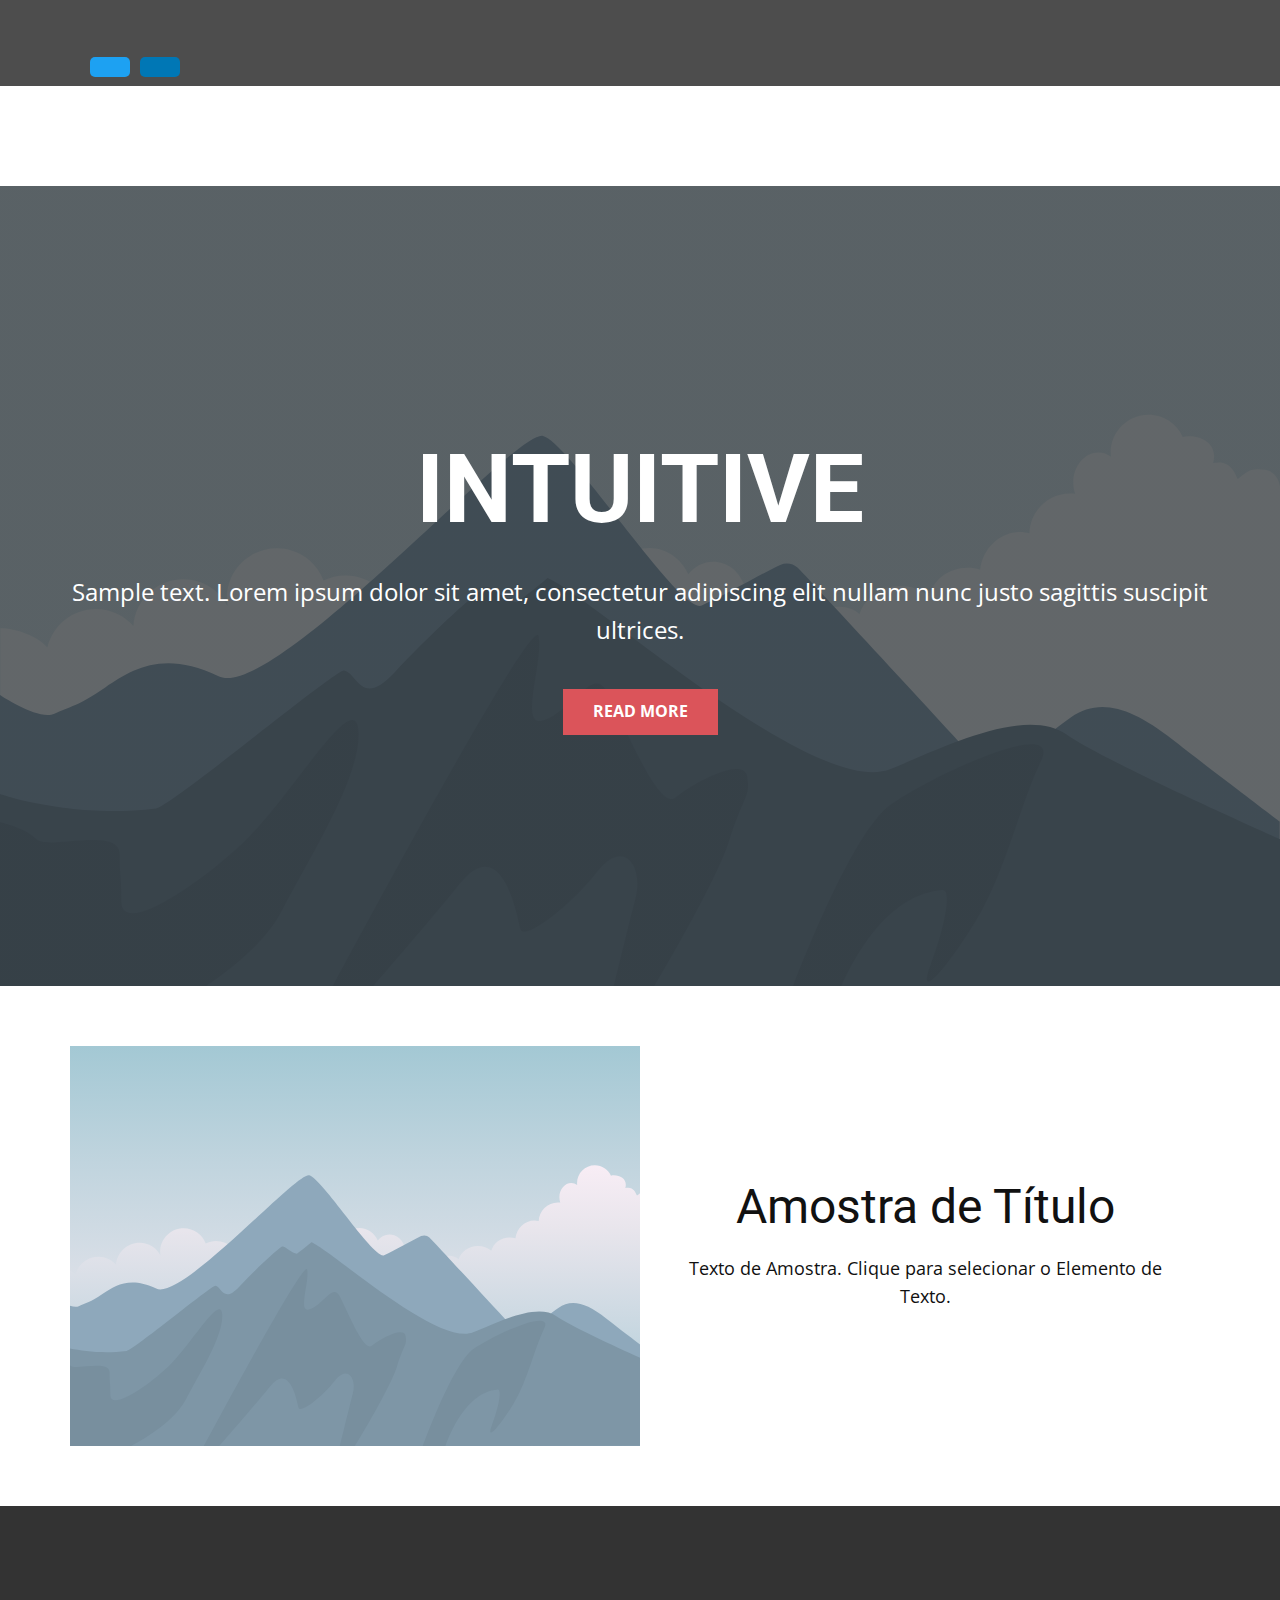
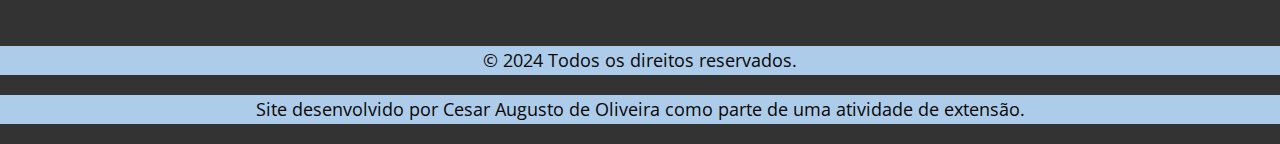
<file: Página-1.html>
<!DOCTYPE html>
<html style="font-size: 16px;" lang="pt"><head>
    <meta name="viewport" content="width=device-width, initial-scale=1.0">
    <meta charset="utf-8">
    <meta name="keywords" content="INTUITIVE">
    <meta name="description" content="">
    <title>Página 1</title>
    <link rel="stylesheet" href="nicepage.css" media="screen">
<link rel="stylesheet" href="Página-1.css" media="screen">
    <script class="u-script" type="text/javascript" src="jquery.js" defer=""></script>
    <script class="u-script" type="text/javascript" src="nicepage.js" defer=""></script>
    <meta name="generator" content="Nicepage 6.10.2, nicepage.com">
    <link id="u-theme-google-font" rel="stylesheet" href="https://fonts.googleapis.com/css?family=Roboto:100,100i,300,300i,400,400i,500,500i,700,700i,900,900i|Open+Sans:300,300i,400,400i,500,500i,600,600i,700,700i,800,800i">
    
    
    
    
    <script type="application/ld+json">{
		"@context": "http://schema.org",
		"@type": "Organization",
		"name": "",
		"sameAs": []
}</script>
    <meta name="theme-color" content="#478ac9">
    <meta property="og:title" content="Página 1">
    <meta property="og:type" content="website">
  <meta data-intl-tel-input-cdn-path="intlTelInput/"></head>
  <body data-path-to-root="./" data-include-products="false" class="u-body u-xl-mode" data-lang="pt"><header class="u-align-left u-clearfix u-header u-section-row-container" id="sec-87cf"><div class="u-section-rows">
        <div class="u-grey-70 u-section-row u-section-row-1" id="sec-46aa">
          <div class="u-clearfix u-sheet u-sheet-1">
            <div class="u-social-icons u-spacing-10 u-social-icons-1">
            </div><div class="social-share">
              <meta property="og:url"           content="c3s4raugust0.github.io/site1/" />
              <meta property="og:type"          content="website" />
              <meta property="og:title"         content="Como evitar golpes nas redes sociais" />
              <meta property="og:description"   content="Quais os principais golpes praticados nas redes sociais e como evitá-los" />
              <meta property="og:image"         content="https://netjacarei.com.br/blog/wp-content/uploads/2022/02/Os-golpes-mais-comuns-nas-redes-sociais.jpg" />
              <!-- Your share button code -->
              <div class="fb-share-button" 
              data-href="https://c3s4raugust0.github.io/site1/" 
              data-layout="button_count">
              </div>
              <div id="fb-root"></div>
              <script>(function(d, s, id) {
              var js, fjs = d.getElementsByTagName(s)[0];
              if (d.getElementById(id)) return;
              js = d.createElement(s); js.id = id;
             js.src = "https://connect.facebook.net/en_US/sdk.js#xfbml=1&version=v3.0";
             fjs.parentNode.insertBefore(js, fjs);
             }(document, 'script', 'facebook-jssdk'));</script>


              <a href="https://twitter.com/share?url=https://c3s4raugust0.github.io/site1/" target="_blank" class="twitter">
                <ion-icon name="logo-twitter"></ion-icon></a>
              <a href="https://www.linkedin.com/shareArticle?url=https://c3s4raugust0.github.io/site1/" target="_blank" class="linkedin">
                 <ion-icon name="logo-linkedin"></ion-icon>
              </a>
          </div>
          </div>
          
          
          
          
          
        </div>
        <div class="u-section-row" id="sec-37e8">
          <div class="u-clearfix u-sheet u-sheet-2"></div>
          
          
          
          
          
        </div>
      </div></header>
    <section class="u-align-center u-clearfix u-container-align-center u-image u-shading u-section-1" id="sec-518c">
      <div class="u-clearfix u-sheet u-valign-middle u-sheet-1">
        <h1 class="u-align-center u-text u-text-default u-title u-text-1">INTUITIVE</h1>
        <p class="u-align-center u-large-text u-text u-text-default u-text-variant u-text-2">Sample text. Lorem ipsum dolor sit amet, consectetur adipiscing elit nullam nunc justo sagittis suscipit ultrices.</p>
        <a href="#" class="u-align-center u-btn u-button-style u-palette-2-base u-btn-1">Read More</a>
      </div>
    </section>
    <section class="u-clearfix u-section-2" id="sec-06ca">
      <div class="u-clearfix u-sheet u-sheet-1">
        <div class="data-layout-selected u-clearfix u-expanded-width u-layout-wrap u-layout-wrap-1">
          <div class="u-layout">
            <div class="u-layout-row">
              <div class="u-container-style u-image u-layout-cell u-size-30 u-image-1" data-image-width="400" data-image-height="265">
                <div class="u-container-layout u-container-layout-1"></div>
              </div>
              <div class="u-container-align-center u-container-style u-layout-cell u-size-30 u-layout-cell-2">
                <div class="u-container-layout u-valign-middle u-container-layout-2">
                  <h2 class="u-align-center u-text u-text-default u-text-1">Amostra de Título</h2>
                  <p class="u-align-center u-text u-text-default u-text-2">Texto de Amostra. Clique para selecionar o Elemento de Texto.</p>
                </div>
              </div>
            </div>
          </div>
        </div>
      </div>
    </section>
    
    
    
    <footer class="u-align-center u-clearfix u-footer u-grey-80 u-footer" id="sec-5ff5">
      <div class="u-clearfix u-sheet u-sheet-1"></div>
      <p>© 2024 Todos os direitos reservados.</p>
      <p>Site desenvolvido por Cesar Augusto de Oliveira como parte de uma atividade de extensão.</p>
    </footer>

 
</body>
</html>
</file>
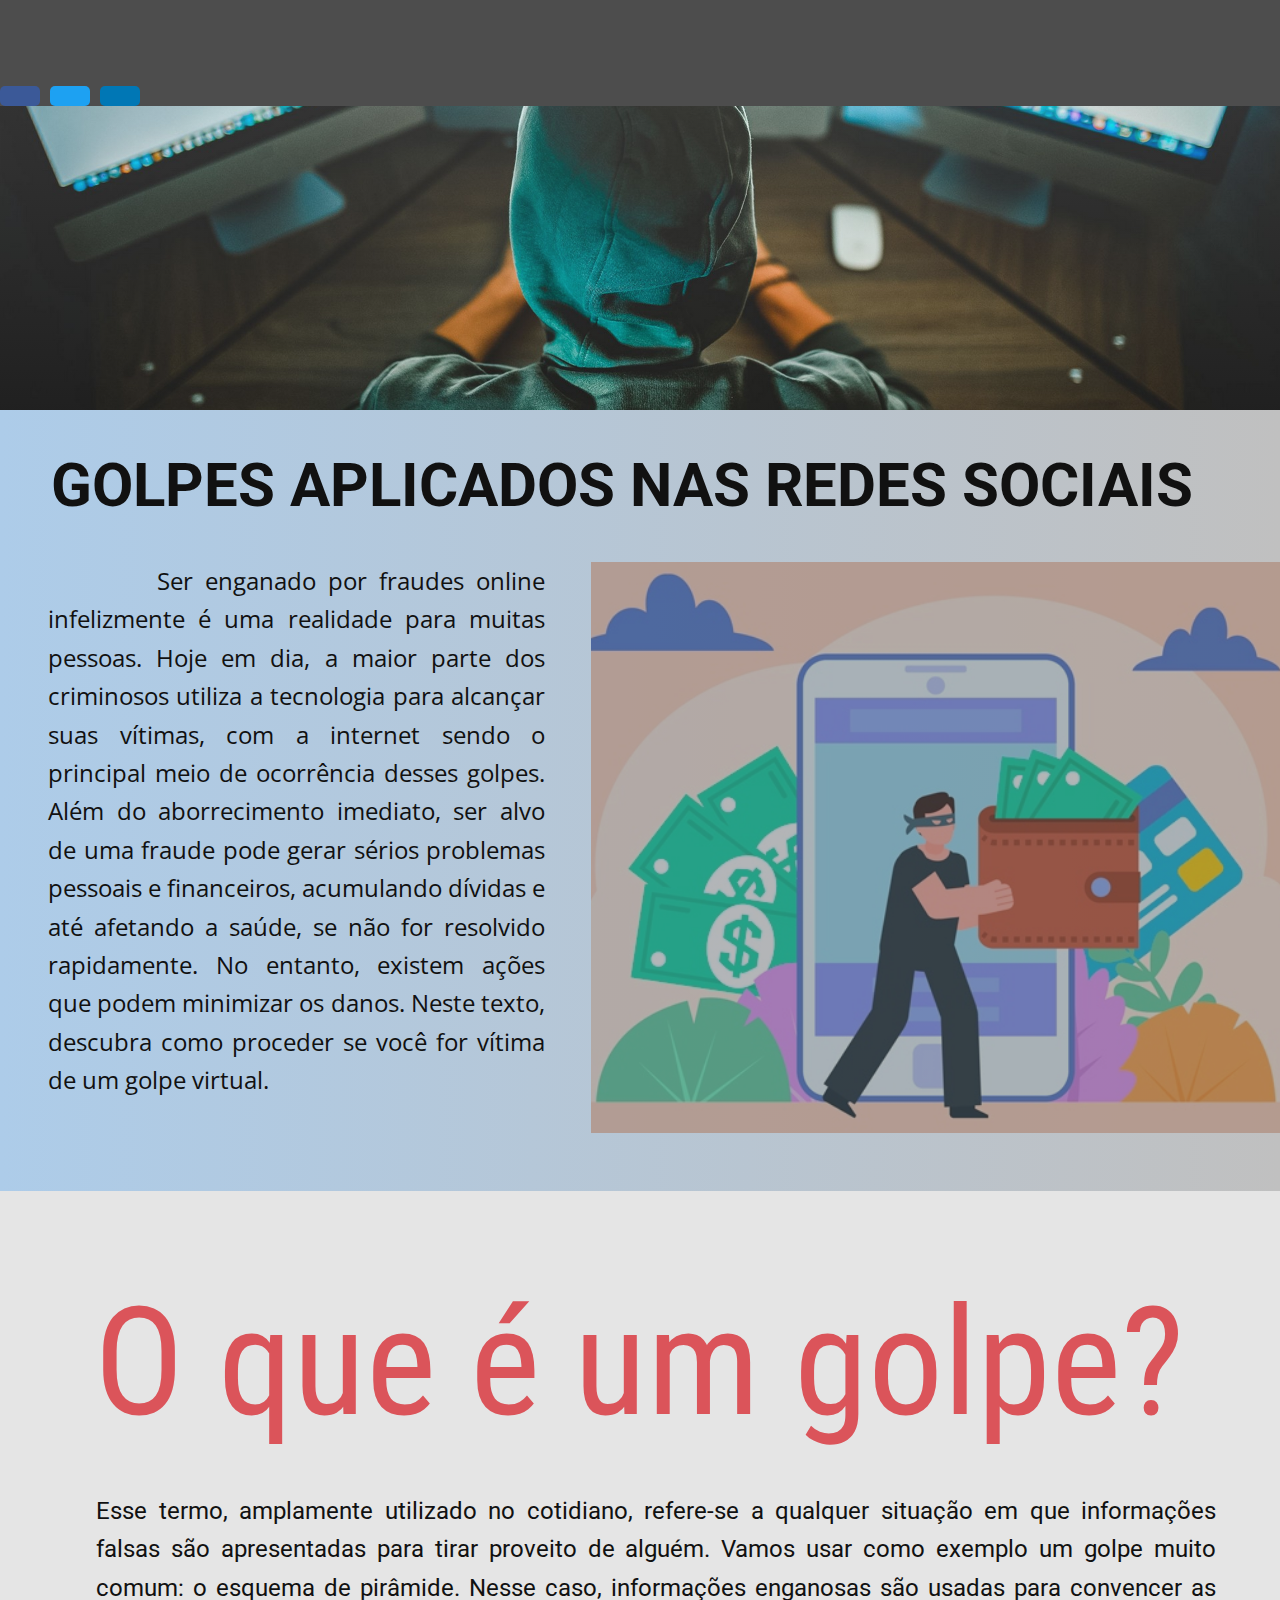
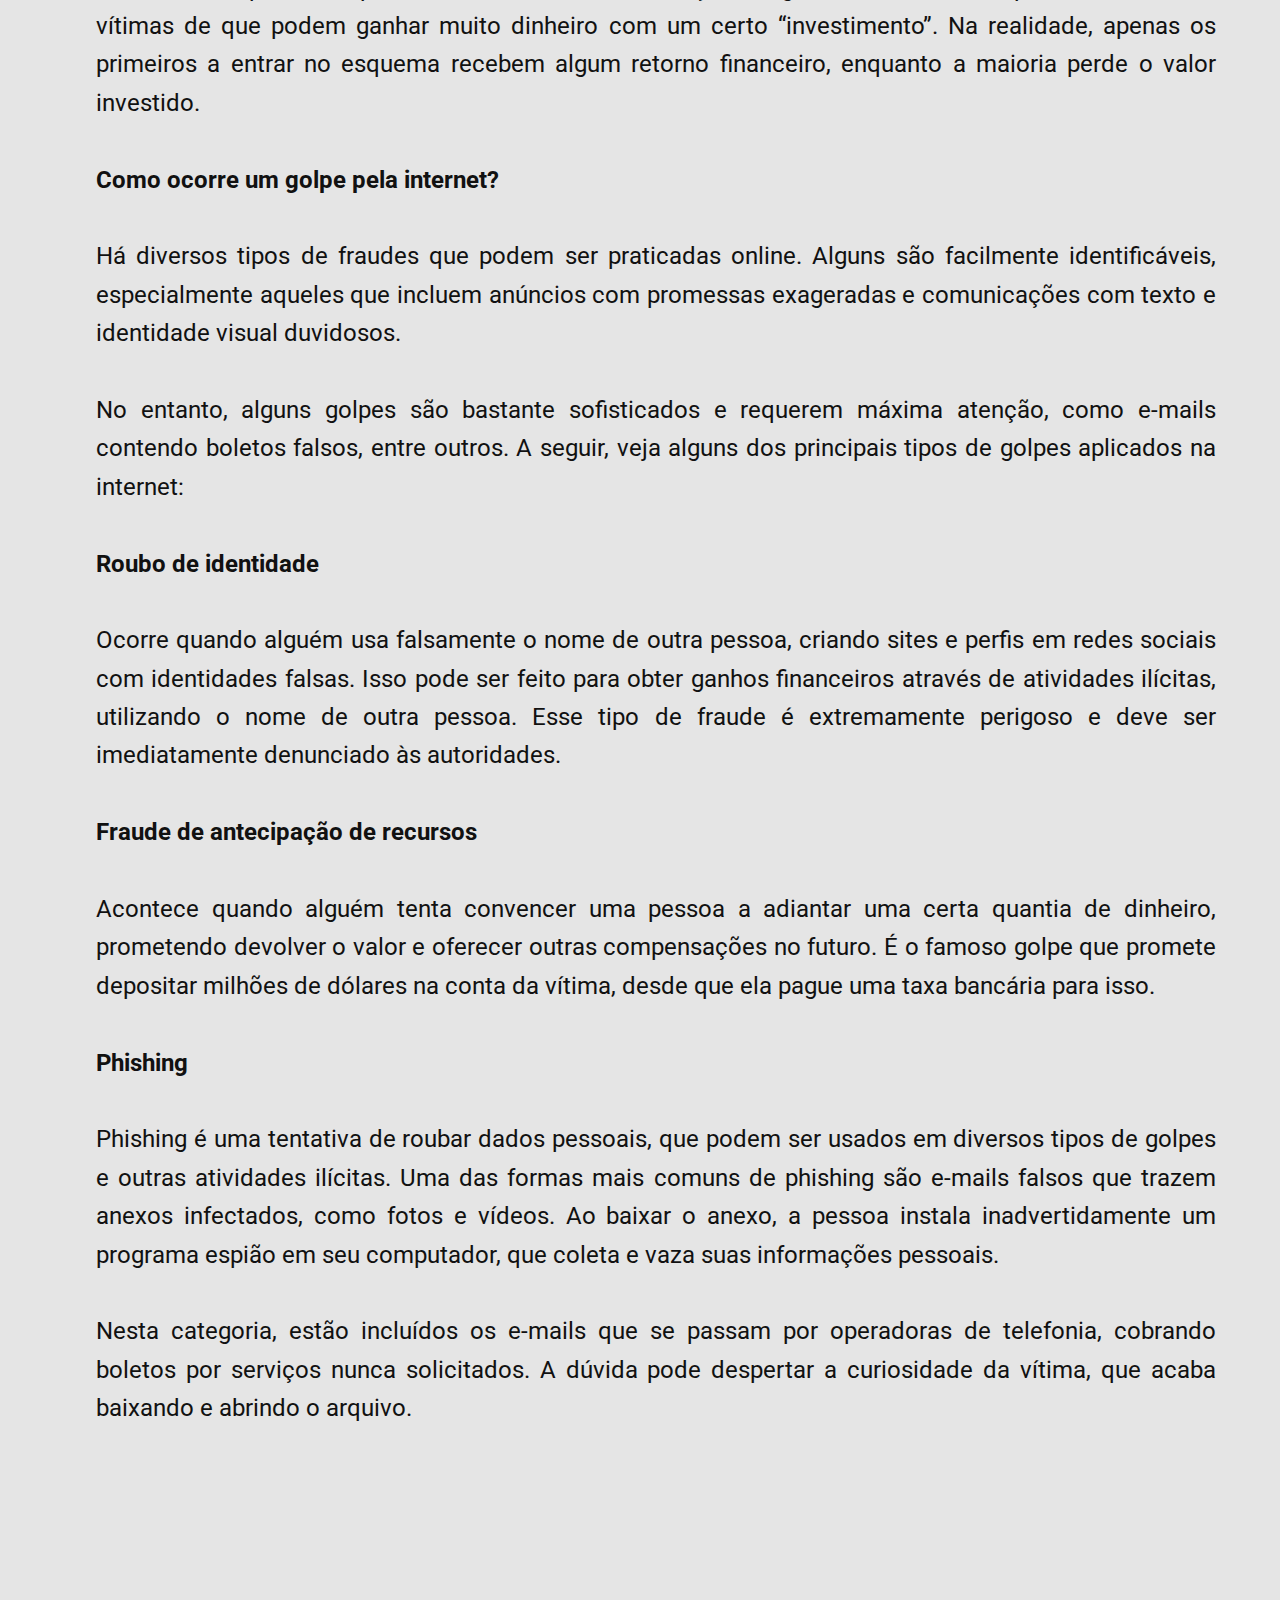
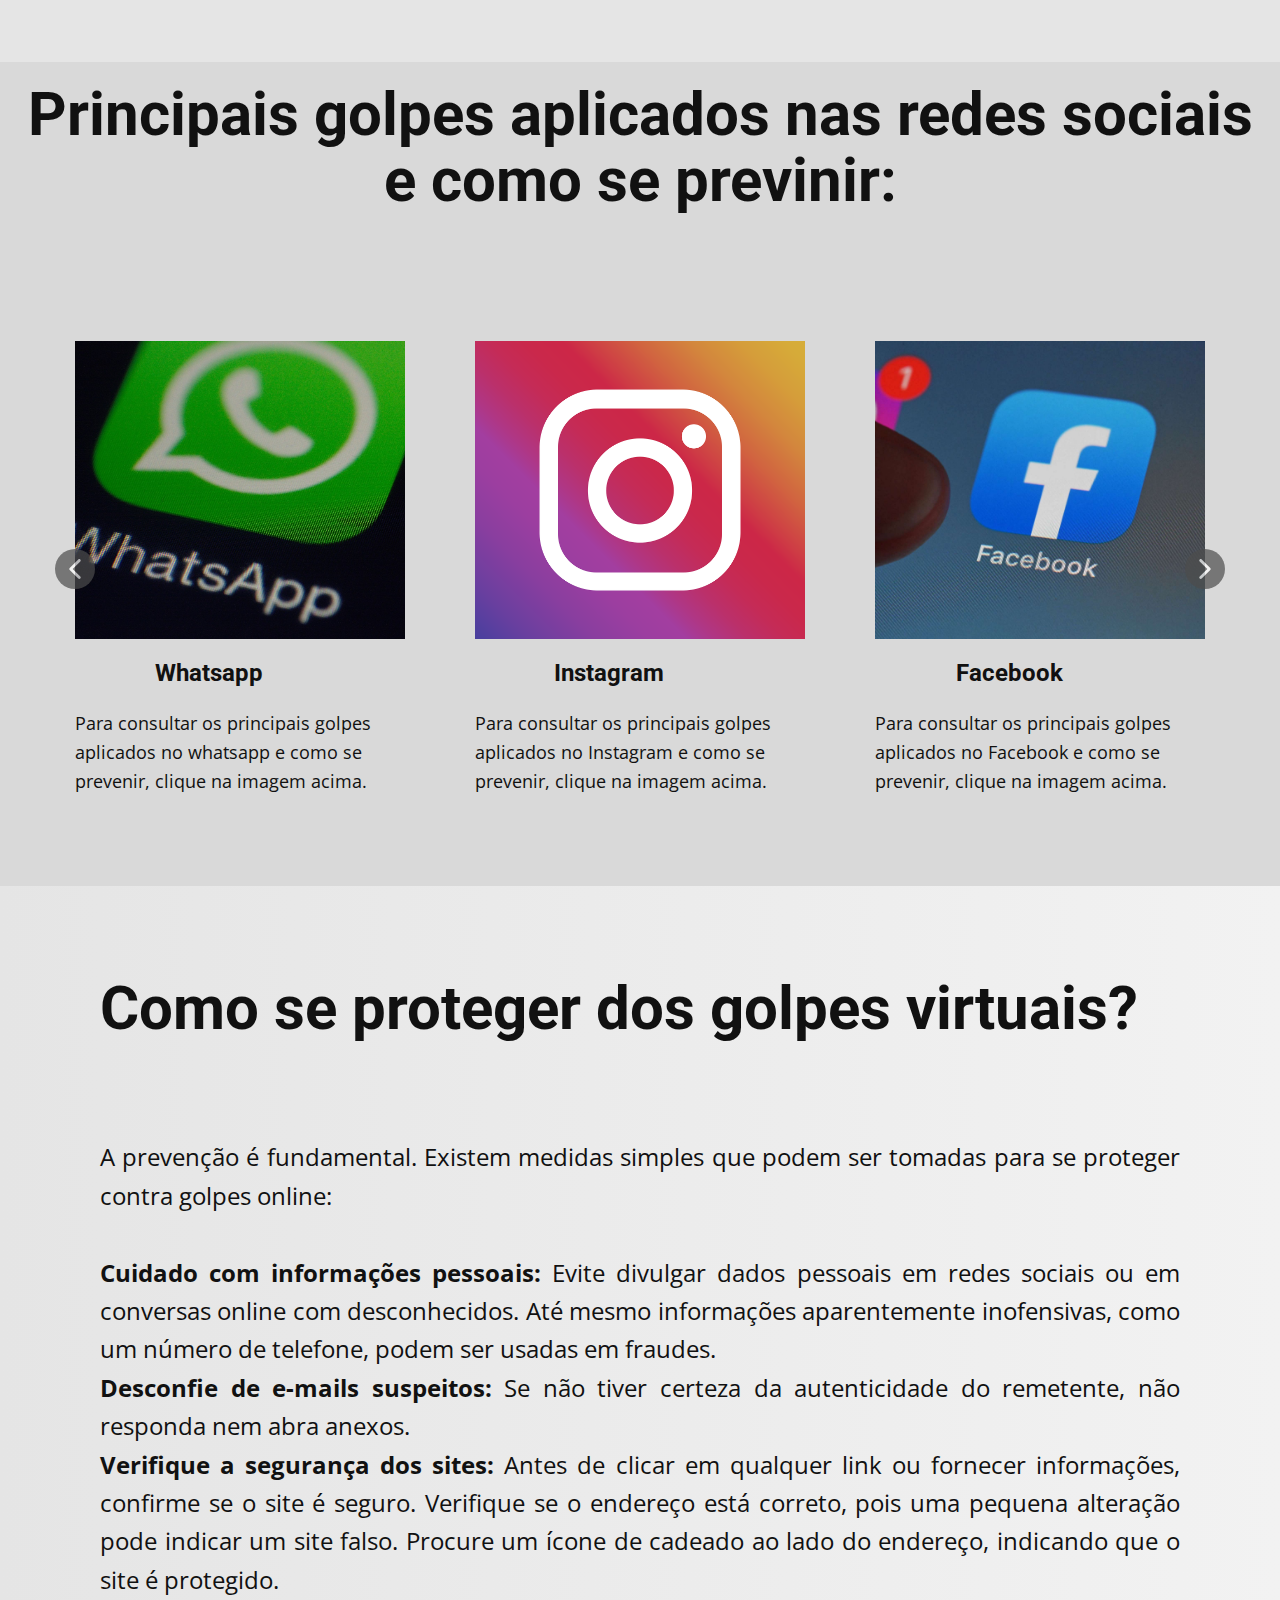
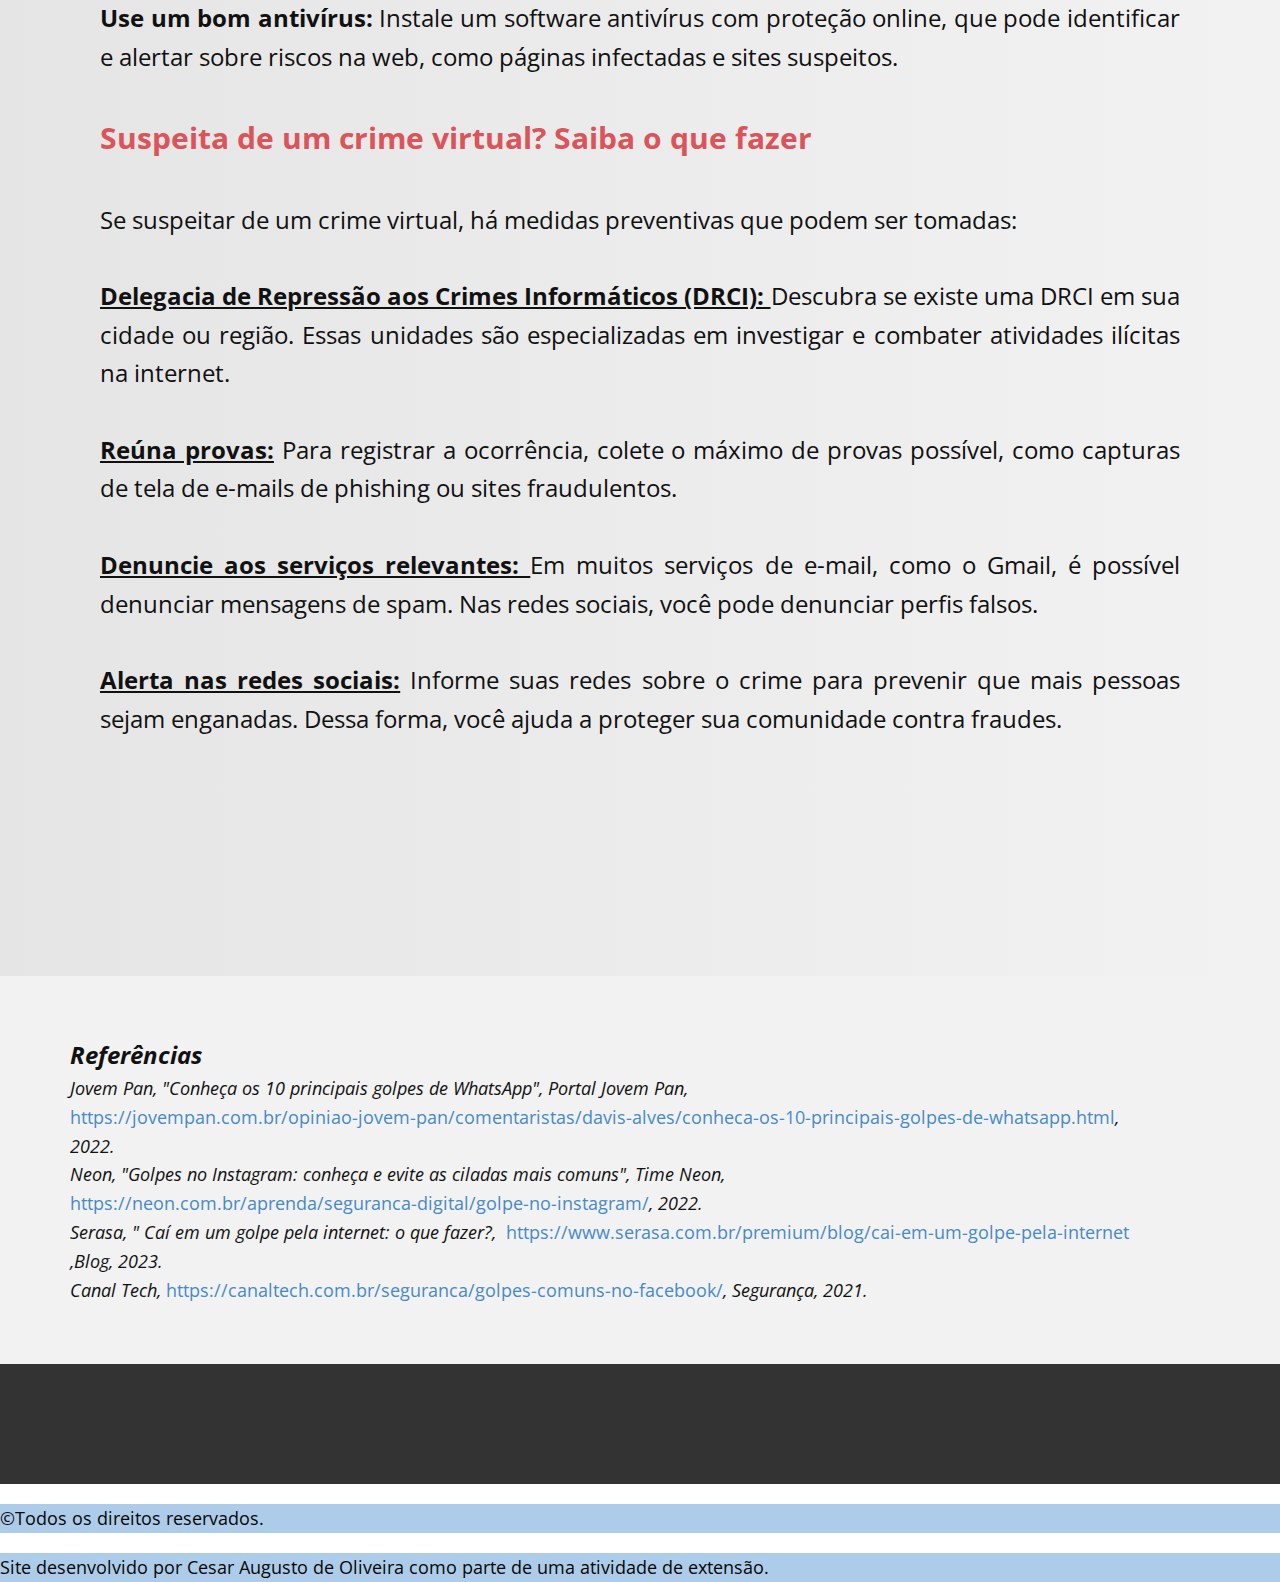
<file: Página-Inicial.html>
<!DOCTYPE html>
<html style="font-size: 16px;" lang="pt"><head>
    <meta name="viewport" content="width=device-width, initial-scale=1.0">
    <meta charset="utf-8">
    <meta name="keywords" content="GOLPES APLICADOS NAS REDES SOCIAIS, ​​O que é um golpe?, Principais golpes aplicados nas redes sociais e como se previnir:, ​​Como se proteger dos golpes virtuais?">
    <meta name="description" content="">
    <title>Página Inicial</title>
    <link rel="stylesheet" href="nicepage.css" media="screen">
<link rel="stylesheet" href="Página-Inicial.css" media="screen">
    <script class="u-script" type="text/javascript" src="jquery.js" defer=""></script>
    <script class="u-script" type="text/javascript" src="nicepage.js" defer=""></script>
    <meta name="generator" content="Nicepage 6.10.2, nicepage.com">
    <link id="u-theme-google-font" rel="stylesheet" href="https://fonts.googleapis.com/css?family=Roboto:100,100i,300,300i,400,400i,500,500i,700,700i,900,900i|Open+Sans:300,300i,400,400i,500,500i,600,600i,700,700i,800,800i">
    <link id="u-page-google-font" rel="stylesheet" href="https://fonts.googleapis.com/css?family=Roboto+Condensed:100,100i,200,200i,300,300i,400,400i,500,500i,600,600i,700,700i,800,800i,900,900i">
    
    
    
    
    
    
    
    
    <script type="application/ld+json">{
		"@context": "http://schema.org",
		"@type": "Organization",
		"name": "",
		"sameAs": []
}</script>
    <meta name="theme-color" content="#478ac9">
    <meta property="og:title" content="Página Inicial">
    <meta property="og:type" content="website">
  <meta data-intl-tel-input-cdn-path="intlTelInput/"></head>
  <body data-path-to-root="./" data-include-products="false" class="u-body u-overlap u-overlap-contrast u-xl-mode" data-lang="pt"><header class="u-align-left u-clearfix u-header u-section-row-container" id="sec-87cf"><div class="u-section-rows">
        <div class="u-grey-70 u-section-row u-section-row-1" id="sec-46aa">
          <div class="u-clearfix u-sheet u-sheet-1">
            <div class="u-social-icons u-spacing-10 u-social-icons-1">
            </div>
          </div><div class="social-share">
            <a href="https://www.facebook.com/sharer.php?u=https://c3s4raugust0.github.io/site1/" target="_blank" class="facebook">
              <ion-icon name="logo-facebook"></ion-icon></a>
            <a href="https://twitter.com/share?url=https://c3s4raugust0.github.io/site1/" target="_blank" class="twitter">
              <ion-icon name="logo-twitter"></ion-icon></a>
            <a href="https://www.linkedin.com/shareArticle?url=https://c3s4raugust0.github.io/site1/" target="_blank" class="linkedin">
               <ion-icon name="logo-linkedin"></ion-icon>
            </a>
        </div>
        </div>
          
          
          
          
          
        </div>
        <div class="u-section-row" id="sec-37e8">
          <div class="u-clearfix u-sheet u-sheet-2"></div>
          
          
          
          
          
        </div>
      </div></header>
    <section class="u-clearfix u-image u-shading u-section-1" id="sec-318d" data-image-width="2254" data-image-height="1500">
      <div class="u-clearfix u-sheet u-valign-bottom u-sheet-1"></div>
    </section>
    <section class="u-align-center u-clearfix u-gradient u-valign-bottom-lg u-section-2" id="sec-0f33">
      <h1 class="u-align-center u-text u-title u-text-1">GOLPES APLICADOS NAS REDES SOCIAIS</h1>
      <p class="u-align-justify u-large-text u-text u-text-variant u-text-2"> &nbsp; &nbsp; &nbsp; &nbsp; &nbsp;​Ser enganado por fraudes online infelizmente é uma realidade para muitas pessoas. Hoje em dia, a maior parte dos criminosos utiliza a tecnologia para alcançar suas vítimas, com a internet sendo o principal meio de ocorrência desses golpes. Além do aborrecimento imediato, ser alvo de uma fraude pode gerar sérios problemas pessoais e financeiros, acumulando dívidas e até afetando a saúde, se não for resolvido rapidamente. No entanto, existem ações que podem minimizar os danos. Neste texto, descubra como proceder se você for vítima de um golpe virtual.</p>
      <img class="u-expanded-width-md u-expanded-width-sm u-expanded-width-xs u-image u-image-default u-opacity u-opacity-80 u-image-1" src="images/dicas-nao-cair-golpe-redes-sociais-2.jpg" alt="" data-image-width="675" data-image-height="450">
    </section>
    <section class="u-clearfix u-container-align-left-md u-container-align-left-sm u-grey-10 u-section-3" id="carousel_4d67">
      <div class="u-clearfix u-sheet u-valign-middle-sm u-valign-middle-xs u-sheet-1">
        <h1 class="u-align-center u-custom-font u-font-roboto-condensed u-text u-text-default u-text-palette-2-base u-text-1"> O que é um golpe?</h1>
        <div class="u-align-justify u-container-style u-expanded-width u-group u-shape-rectangle u-group-1">
          <div class="u-container-layout u-valign-top-lg u-valign-top-md u-valign-top-sm u-valign-top-xl u-container-layout-1">
            <p class="u-custom-font u-heading-font u-text u-text-2">
              <br> Esse termo, amplamente utilizado no cotidiano, refere-se a qualquer situação em que informações falsas são apresentadas para tirar proveito de alguém. Vamos usar como exemplo um golpe muito comum: o esquema de pirâmide. Nesse caso, informações enganosas são usadas para convencer as vítimas de que podem ganhar muito dinheiro com um certo “investimento”. Na realidade, apenas os primeiros a entrar no esquema recebem algum retorno financeiro, enquanto a maioria perde o valor investido. <br>
              <br>
              <span style="font-weight: 700;">Como ocorre um golpe pela internet? </span>
              <br>
              <br>Há diversos tipos de fraudes que podem ser praticadas online. Alguns são facilmente identificáveis, especialmente aqueles que incluem anúncios com promessas exageradas e comunicações com texto e identidade visual duvidosos. <br>
              <br>No entanto, alguns golpes são bastante sofisticados e requerem máxima atenção, como e-mails contendo boletos falsos, entre outros. A seguir, veja alguns dos principais tipos de golpes aplicados na internet: <br>
              <br>
              <span style="font-weight: 700;">Roubo de identidade</span>
              <br>
              <br>Ocorre quando alguém usa falsamente o nome de outra pessoa, criando sites e perfis em redes sociais com identidades falsas. Isso pode ser feito para obter ganhos financeiros através de atividades ilícitas, utilizando o nome de outra pessoa. Esse tipo de fraude é extremamente perigoso e deve ser imediatamente denunciado às autoridades. <br>
              <br>
              <span style="font-weight: 700;">Fraude de antecipação de recursos</span>
              <br>
              <br>Acontece quando alguém tenta convencer uma pessoa a adiantar uma certa quantia de dinheiro, prometendo devolver o valor e oferecer outras compensações no futuro. É o famoso golpe que promete depositar milhões de dólares na conta da vítima, desde que ela pague uma taxa bancária para isso. <br>
              <br>
              <span style="font-weight: 700;">Phishing</span>
              <br>
              <br>Phishing é uma tentativa de roubar dados pessoais, que podem ser usados em diversos tipos de golpes e outras atividades ilícitas. Uma das formas mais comuns de phishing são e-mails falsos que trazem anexos infectados, como fotos e vídeos. Ao baixar o anexo, a pessoa instala inadvertidamente um programa espião em seu computador, que coleta e vaza suas informações pessoais. <br>
              <br>Nesta categoria, estão incluídos os e-mails que se passam por operadoras de telefonia, cobrando boletos por serviços nunca solicitados. A dúvida pode despertar a curiosidade da vítima, que acaba baixando e abrindo o arquivo.<br>
            </p>
          </div>
        </div>
      </div>
    </section>
    <section class="u-align-center u-clearfix u-grey-15 u-section-4" id="sec-6d18">
      <h1 class="u-align-center u-text u-title u-text-1">Principais golpes aplicados nas redes sociais e como se previnir:</h1>
      <div class="custom-expanded u-align-center u-layout-horizontal u-list u-list-1">
        <div class="u-repeater u-repeater-1">
          <div class="u-container-style u-list-item u-repeater-item">
            <div class="u-container-layout u-similar-container u-valign-bottom u-container-layout-1">
              <img class="u-expanded-width u-image u-image-default u-image-1" alt="" data-image-width="1280" data-image-height="853" src="images/3ea7ccb205d193cf5f408a41a632d439e30cb4dc20223a45d948c3b7f1272748b76fa38c4ffe509845c4e234c3d00a3bfa88695a2e9acb7a31cf4e_1280.jpg" data-href="https://jovempan.com.br/opiniao-jovem-pan/comentaristas/davis-alves/conheca-os-10-principais-golpes-de-whatsapp.html" data-target="_blank">
              <h4 class="u-align-center u-text u-text-2">Whatsapp</h4>
              <p class="u-align-left u-text u-text-3">Para consultar os principais golpes aplicados no whatsapp e como se prevenir, clique na imagem acima. </p>
            </div>
          </div>
          <div class="u-container-style u-list-item u-repeater-item">
            <div class="u-container-layout u-similar-container u-valign-bottom u-container-layout-2">
              <img class="u-expanded-width u-image u-image-default u-image-2" alt="" data-image-width="1280" data-image-height="1280" src="images/instagram-6338393_1280.png" data-href="https://neon.com.br/aprenda/seguranca-digital/golpe-no-instagram/" data-target="_blank">
              <h4 class="u-align-center u-text u-text-4">Instagram</h4>
              <p class="u-align-left u-text u-text-5"> Para consultar os principais golpes aplicados no Instagram e como se prevenir, clique na imagem acima. </p>
            </div>
          </div>
          <div class="u-container-style u-list-item u-repeater-item">
            <div class="u-container-layout u-similar-container u-valign-bottom u-container-layout-3">
              <img class="u-expanded-width u-image u-image-default u-image-3" alt="" data-image-width="2400" data-image-height="1800" src="images/ra-facebook-instagram-dhe-messenger-problemi-eshte-global_65e74a7f04ae6.jpeg" data-href="https://canaltech.com.br/seguranca/golpes-comuns-no-facebook/" data-target="_blank">
              <h4 class="u-align-center u-text u-text-6">Facebook</h4>
              <p class="u-align-left u-text u-text-7"> Para consultar os principais golpes aplicados no Facebook e como se prevenir, clique na imagem acima. </p>
            </div>
          </div>
        </div>
        <a class="u-absolute-vcenter-lg u-absolute-vcenter-md u-absolute-vcenter-sm u-absolute-vcenter-xl u-gallery-nav u-gallery-nav-prev u-grey-70 u-icon-circle u-opacity u-opacity-70 u-spacing-10 u-text-white u-gallery-nav-1" href="#" role="button">
          <span aria-hidden="true">
            <svg viewBox="0 0 451.847 451.847"><path d="M97.141,225.92c0-8.095,3.091-16.192,9.259-22.366L300.689,9.27c12.359-12.359,32.397-12.359,44.751,0
c12.354,12.354,12.354,32.388,0,44.748L173.525,225.92l171.903,171.909c12.354,12.354,12.354,32.391,0,44.744
c-12.354,12.365-32.386,12.365-44.745,0l-194.29-194.281C100.226,242.115,97.141,234.018,97.141,225.92z"></path></svg>
          </span>
          <span class="sr-only">
            <svg viewBox="0 0 451.847 451.847"><path d="M97.141,225.92c0-8.095,3.091-16.192,9.259-22.366L300.689,9.27c12.359-12.359,32.397-12.359,44.751,0
c12.354,12.354,12.354,32.388,0,44.748L173.525,225.92l171.903,171.909c12.354,12.354,12.354,32.391,0,44.744
c-12.354,12.365-32.386,12.365-44.745,0l-194.29-194.281C100.226,242.115,97.141,234.018,97.141,225.92z"></path></svg>
          </span>
        </a>
        <a class="u-absolute-vcenter u-gallery-nav u-gallery-nav-next u-grey-70 u-icon-circle u-opacity u-opacity-70 u-spacing-10 u-text-white u-gallery-nav-2" href="#" role="button">
          <span aria-hidden="true">
            <svg viewBox="0 0 451.846 451.847"><path d="M345.441,248.292L151.154,442.573c-12.359,12.365-32.397,12.365-44.75,0c-12.354-12.354-12.354-32.391,0-44.744
L278.318,225.92L106.409,54.017c-12.354-12.359-12.354-32.394,0-44.748c12.354-12.359,32.391-12.359,44.75,0l194.287,194.284
c6.177,6.18,9.262,14.271,9.262,22.366C354.708,234.018,351.617,242.115,345.441,248.292z"></path></svg>
          </span>
          <span class="sr-only">
            <svg viewBox="0 0 451.846 451.847"><path d="M345.441,248.292L151.154,442.573c-12.359,12.365-32.397,12.365-44.75,0c-12.354-12.354-12.354-32.391,0-44.744
L278.318,225.92L106.409,54.017c-12.354-12.359-12.354-32.394,0-44.748c12.354-12.359,32.391-12.359,44.75,0l194.287,194.284
c6.177,6.18,9.262,14.271,9.262,22.366C354.708,234.018,351.617,242.115,345.441,248.292z"></path></svg>
          </span>
        </a>
      </div>
    </section>
    <section class="u-clearfix u-gradient u-section-5" id="carousel_3b4e">
      <div class="u-clearfix u-sheet u-sheet-1">
        <div class="custom-expanded data-layout-selected u-clearfix u-layout-wrap u-layout-wrap-1">
          <div class="u-layout" style="">
            <div class="u-layout-row" style="">
              <div class="u-align-justify u-container-style u-layout-cell u-size-60 u-layout-cell-1">
                <div class="u-container-layout u-container-layout-1">
                  <h2 class="u-text u-text-1"> Como se proteger dos golpes virtuais?<br>
                  </h2>
                  <p class="u-text u-text-2">
                    <br>
                    <br> A prevenção é fundamental. Existem medidas simples que podem ser tomadas para se proteger contra golpes online: <br>
                    <br>
                    <span style="font-weight: 700;">Cuidado com informações pessoais:</span> Evite divulgar dados pessoais em redes sociais ou em conversas online com desconhecidos. Até mesmo informações aparentemente inofensivas, como um número de telefone, podem ser usadas em fraudes.<br>
                    <span style="font-weight: 700;">Desconfie de e-mails suspeitos:</span> Se não tiver certeza da autenticidade do remetente, não responda nem abra anexos.<br>
                    <span style="font-weight: 700;">Verifique a segurança dos sites:</span> Antes de clicar em qualquer link ou fornecer informações, confirme se o site é seguro. Verifique se o endereço está correto, pois uma pequena alteração pode indicar um site falso. Procure um ícone de cadeado ao lado do endereço, indicando que o site é protegido.<br>
                    <span style="font-weight: 700;">Use um bom antivírus:</span> Instale um software antivírus com proteção online, que pode identificar e alertar sobre riscos na web, como páginas infectadas e sites suspeitos. <br>
                    <br>
                    <span style="font-weight: 700; font-size: 1.875rem;" class="u-text-palette-2-base">Suspeita de um crime virtual? Saiba o que fazer </span>
                    <span class="u-text-palette-2-base">
                      <br>
                    </span>
                    <br>Se suspeitar de um crime virtual, há medidas preventivas que podem ser tomadas: <br>
                    <br>
                    <span style="text-decoration: underline !important; font-weight: 700;">Delegacia de Repressão aos Crimes Informáticos (DRCI): </span>Descubra se existe uma DRCI em sua cidade ou região. Essas unidades são especializadas em investigar e combater atividades ilícitas na internet.<br>
                    <br>
                    <span style="text-decoration: underline !important; font-weight: 700;">Reúna provas:</span> Para registrar a ocorrência, colete o máximo de provas possível, como capturas de tela de e-mails de phishing ou sites fraudulentos.<span style="text-decoration: underline !important; font-weight: 700;">
                      <br>
                      <br>Denuncie aos serviços relevantes:
                    </span> Em muitos serviços de e-mail, como o Gmail, é possível denunciar mensagens de spam. Nas redes sociais, você pode denunciar perfis falsos.<br>
                    <br>
                    <span style="font-weight: 700; text-decoration: underline !important;">Alerta nas redes sociais:</span> Informe suas redes sobre o crime para prevenir que mais pessoas sejam enganadas. Dessa forma, você ajuda a proteger sua comunidade contra fraudes.
                  </p>
                </div>
              </div>
            </div>
          </div>
        </div>
      </div>
    </section>
    <section class="u-clearfix u-grey-5 u-section-6" id="sec-08e2">
      <div class="u-clearfix u-sheet u-valign-middle u-sheet-1">
        <p class="u-align-left u-text u-text-1">
          <span style="font-weight: 700; font-style: italic; font-size: 1.5rem;"> Referências</span>
          <span style="font-style: italic;">
            <br>Jovem Pan, "​Conheça os 10 principais golpes de WhatsApp", Portal Jovem Pan, <a target="_new" rel="noreferrer" href="https://techcrunch.com/" class="u-active-none u-border-none u-btn u-button-style u-hover-none u-none u-text-palette-1-base u-btn-1"> https://jovempan.com.br/opiniao-jovem-pan/comentaristas/davis-alves/conheca-os-10-principais-golpes-de-whatsapp.html</a>, 2022.<br>Neon, "​Golpes no Instagram: conheça e evite as ciladas mais comuns", ​Time Neon,&nbsp;<a target="_new" rel="noreferrer" href="https://securityweekly.com/" class="u-active-none u-border-none u-btn u-button-style u-hover-none u-none u-text-palette-1-base u-btn-2"> https://neon.com.br/aprenda/seguranca-digital/golpe-no-instagram/</a>, 2022.<br>Serasa, " 
          </span>
          <span style="font-style: italic;">Caí em um golpe pela internet: o que fazer?<span style="font-style: italic;">, <a target="_new" rel="noreferrer" href="https://cybersecuritynews.com/" class="u-active-none u-border-none u-btn u-button-style u-hover-none u-none u-text-palette-1-base u-btn-3"></a>
            </span>
            <a href="https://www.serasa.com.br/premium/blog/cai-em-um-golpe-pela-internet/" class="u-active-none u-border-none u-btn u-button-link u-button-style u-hover-none u-none u-text-palette-1-base u-btn-4">https://www.serasa.com.br/premium/blog/cai-em-um-golpe-pela-internet</a>
            <span style="font-style: italic;">,Blog, 2023.</span>
          </span>
          <br>
          <span style="font-style: italic;">Canal Tech,&nbsp;<a href="https://canaltech.com.br/seguranca/golpes-comuns-no-facebook/" class="u-active-none u-border-none u-btn u-button-link u-button-style u-hover-none u-none u-text-palette-1-base u-btn-5">https://canaltech.com.br/seguranca/golpes-comuns-no-facebook/</a>,&nbsp;Segurança, 2021.
          </span>
          <br>
        </p>
      </div>
    </section>
    
    
    
    <footer class="u-align-center u-clearfix u-footer u-grey-80 u-footer" id="sec-5ff5"><div class="u-clearfix u-sheet u-sheet-1"></div></footer>
    <footer>
      <p>©Todos os direitos reservados.</p>
      <p>Site desenvolvido por Cesar Augusto de Oliveira como parte de uma atividade de extensão.</p>
  </footer>
 
</body>
</html>
</file>
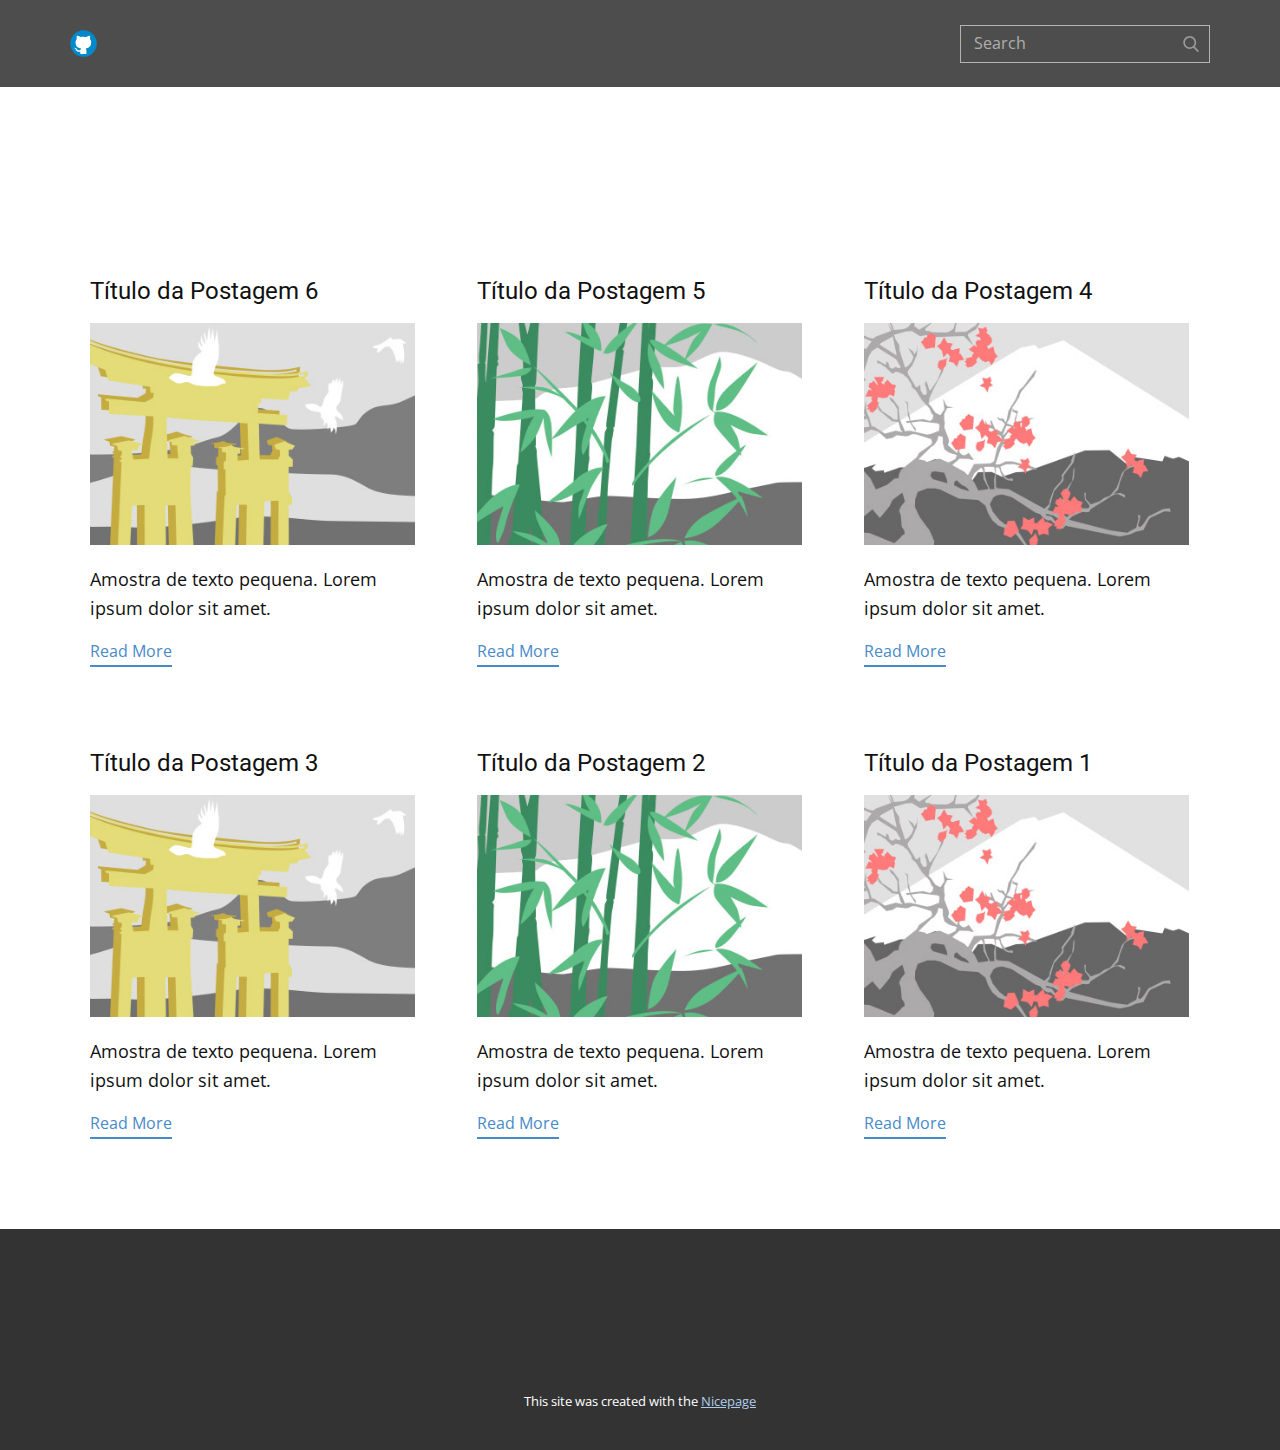
<file: blog/blog.html>
<!DOCTYPE html>
<html style="font-size: 16px;" lang="pt"><head>
    <meta name="viewport" content="width=device-width, initial-scale=1.0">
    <meta charset="utf-8">
    <meta name="keywords" content="">
    <meta name="description" content="">
    <title>Blog</title>
    <link rel="stylesheet" href="../nicepage.css" media="screen">
<link rel="stylesheet" href="../Blog-Template.css" media="screen">
    <script class="u-script" type="text/javascript" src="../jquery.js" defer=""></script>
    <script class="u-script" type="text/javascript" src="../nicepage.js" defer=""></script>
    <meta name="generator" content="Nicepage 6.10.2, nicepage.com">
    <link id="u-theme-google-font" rel="stylesheet" href="https://fonts.googleapis.com/css?family=Roboto:100,100i,300,300i,400,400i,500,500i,700,700i,900,900i|Open+Sans:300,300i,400,400i,500,500i,600,600i,700,700i,800,800i">
    
    
    
    <script type="application/ld+json">{
		"@context": "http://schema.org",
		"@type": "Organization",
		"name": "",
		"sameAs": []
}</script>
    <meta name="theme-color" content="#478ac9">
  <meta data-intl-tel-input-cdn-path="intlTelInput/"></head>
  <body data-path-to-root="./" data-include-products="false" class="u-body u-xl-mode" data-lang="pt"><header class="u-align-left u-clearfix u-header u-section-row-container" id="sec-87cf"><div class="u-section-rows">
        <div class="u-grey-70 u-section-row u-section-row-1" id="sec-46aa">
          <div class="u-clearfix u-sheet u-sheet-1">
            <div class="u-social-icons u-spacing-10 u-social-icons-1">
              <a class="u-social-url" target="_blank" data-type="Github" title="Github" href=""><span class="u-icon u-social-github u-social-icon u-icon-1"><svg class="u-svg-link" preserveAspectRatio="xMidYMin slice" viewBox="0 0 112 112" style=""><use xlink:href="#svg-86cf"></use></svg><svg class="u-svg-content" viewBox="0 0 112 112" x="0" y="0" id="svg-86cf"><circle fill="currentColor" cx="56.1" cy="56.1" r="55"></circle><path fill="#FFFFFF" d="M88,51.3c0-5.5-1.9-10.2-5.3-13.7c0.6-1.3,2.3-6.5-0.5-13.5c0,0-4.2-1.4-14,5.3c-4.1-1.1-8.4-1.7-12.7-1.8
	c-4.3,0-8.7,0.6-12.7,1.8c-9.7-6.6-14-5.3-14-5.3c-2.8,7-1,12.2-0.5,13.5C25,41.2,23,45.7,23,51.3c0,19.6,11.9,23.9,23.3,25.2
	c-1.5,1.3-2.8,3.5-3.2,6.8c-3,1.3-10.2,3.6-14.9-4.3c0,0-2.7-4.9-7.8-5.3c0,0-5-0.1-0.4,3.1c0,0,3.3,1.6,5.6,7.5c0,0,3,9.1,17.2,6
	c0,4.3,0.1,8.3,0.1,9.5h25.2c0-1.7,0.1-7.2,0.1-14c0-4.7-1.7-7.9-3.4-9.4C76,75.2,88,70.9,88,51.3z"></path></svg></span>
              </a>
            </div>
            <form action="#" method="get" class="u-border-1 u-border-grey-30 u-expanded-width-xs u-search u-search-right u-search-1">
              <button class="u-search-button" type="submit">
                <span class="u-search-icon u-spacing-10 u-text-grey-40">
                  <svg class="u-svg-link" preserveAspectRatio="xMidYMin slice" viewBox="0 0 56.966 56.966" style=""><use xmlns:xlink="http://www.w3.org/1999/xlink" xlink:href="#svg-9dab"></use></svg>
                  <svg xmlns="http://www.w3.org/2000/svg" xmlns:xlink="http://www.w3.org/1999/xlink" version="1.1" id="svg-9dab" x="0px" y="0px" viewBox="0 0 56.966 56.966" style="enable-background:new 0 0 56.966 56.966;" xml:space="preserve" class="u-svg-content"><path d="M55.146,51.887L41.588,37.786c3.486-4.144,5.396-9.358,5.396-14.786c0-12.682-10.318-23-23-23s-23,10.318-23,23  s10.318,23,23,23c4.761,0,9.298-1.436,13.177-4.162l13.661,14.208c0.571,0.593,1.339,0.92,2.162,0.92  c0.779,0,1.518-0.297,2.079-0.837C56.255,54.982,56.293,53.08,55.146,51.887z M23.984,6c9.374,0,17,7.626,17,17s-7.626,17-17,17  s-17-7.626-17-17S14.61,6,23.984,6z"></path><g></g><g></g><g></g><g></g><g></g><g></g><g></g><g></g><g></g><g></g><g></g><g></g><g></g><g></g><g></g></svg>
                </span>
              </button>
              <input class="u-search-input" type="search" name="search" value="" placeholder="Search">
            </form>
          </div>
          
          
          
          
          
        </div>
        <div class="u-section-row" id="sec-37e8">
          <div class="u-clearfix u-sheet u-sheet-2"></div>
          
          
          
          
          
        </div>
      </div></header>
    <section class="u-clearfix u-section-1" id="sec-81a0">
      <div class="u-clearfix u-sheet u-valign-middle u-sheet-1"><!--blog--><!--blog_options_json--><!--{"type":"Recent","source":"","tags":"","count":""}--><!--/blog_options_json-->
        <div class="u-blog u-expanded-width u-repeater u-repeater-1"><!--blog_post-->
          <div class="u-blog-post u-container-style u-repeater-item u-white u-repeater-item-1">
            <div class="u-container-layout u-similar-container u-valign-top u-container-layout-1"><!--blog_post_header-->
              <h4 class="u-blog-control u-text u-text-1">
                <a class="u-post-header-link" href="../blog/post-5.html">Título da Postagem 6</a>
              </h4><!--/blog_post_header--><!--blog_post_image-->
              <a class="u-post-header-link" href="../blog/post-5.html"><img alt="" class="u-blog-control u-expanded-width u-image u-image-default u-image-1" src="../images/8ad73f3c.jpeg"></a><!--/blog_post_image--><!--blog_post_content-->
              <div class="u-blog-control u-post-content u-text u-text-2 fr-view">Amostra de texto pequena. Lorem ipsum dolor sit amet.</div><!--/blog_post_content--><!--blog_post_readmore-->
              <a href="../blog/post-5.html" class="u-blog-control u-border-2 u-border-palette-1-base u-btn u-btn-rectangle u-button-style u-none u-btn-1"><!--blog_post_readmore_content--><!--options_json--><!--{"content":"Read More","defaultValue":"Ler Mais"}--><!--/options_json-->Read More<!--/blog_post_readmore_content--></a><!--/blog_post_readmore-->
            </div>
          </div><div class="u-blog-post u-container-style u-repeater-item u-video-cover u-white">
            <div class="u-container-layout u-similar-container u-valign-top u-container-layout-2"><!--blog_post_header-->
              <h4 class="u-blog-control u-text u-text-3">
                <a class="u-post-header-link" href="../blog/post-4.html">Título da Postagem 5</a>
              </h4><!--/blog_post_header--><!--blog_post_image-->
              <a class="u-post-header-link" href="../blog/post-4.html"><img alt="" class="u-blog-control u-expanded-width u-image u-image-default u-image-2" src="../images/68f64b9d.jpeg"></a><!--/blog_post_image--><!--blog_post_content-->
              <div class="u-blog-control u-post-content u-text u-text-4 fr-view">Amostra de texto pequena. Lorem ipsum dolor sit amet.</div><!--/blog_post_content--><!--blog_post_readmore-->
              <a href="../blog/post-4.html" class="u-blog-control u-border-2 u-border-palette-1-base u-btn u-btn-rectangle u-button-style u-none u-btn-2"><!--blog_post_readmore_content--><!--options_json--><!--{"content":"Read More","defaultValue":"Ler Mais"}--><!--/options_json-->Read More<!--/blog_post_readmore_content--></a><!--/blog_post_readmore-->
            </div>
          </div><div class="u-blog-post u-container-style u-repeater-item u-video-cover u-white">
            <div class="u-container-layout u-similar-container u-valign-top u-container-layout-3"><!--blog_post_header-->
              <h4 class="u-blog-control u-text u-text-5">
                <a class="u-post-header-link" href="../blog/post-3.html">Título da Postagem 4</a>
              </h4><!--/blog_post_header--><!--blog_post_image-->
              <a class="u-post-header-link" href="../blog/post-3.html"><img alt="" class="u-blog-control u-expanded-width u-image u-image-default u-image-3" src="../images/0fd3416c.jpeg"></a><!--/blog_post_image--><!--blog_post_content-->
              <div class="u-blog-control u-post-content u-text u-text-6 fr-view">Amostra de texto pequena. Lorem ipsum dolor sit amet.</div><!--/blog_post_content--><!--blog_post_readmore-->
              <a href="../blog/post-3.html" class="u-blog-control u-border-2 u-border-palette-1-base u-btn u-btn-rectangle u-button-style u-none u-btn-3"><!--blog_post_readmore_content--><!--options_json--><!--{"content":"Read More","defaultValue":"Ler Mais"}--><!--/options_json-->Read More<!--/blog_post_readmore_content--></a><!--/blog_post_readmore-->
            </div>
          </div><div class="u-blog-post u-container-style u-repeater-item u-white u-repeater-item-1">
            <div class="u-container-layout u-similar-container u-valign-top u-container-layout-1"><!--blog_post_header-->
              <h4 class="u-blog-control u-text u-text-1">
                <a class="u-post-header-link" href="../blog/post-2.html">Título da Postagem 3</a>
              </h4><!--/blog_post_header--><!--blog_post_image-->
              <a class="u-post-header-link" href="../blog/post-2.html"><img alt="" class="u-blog-control u-expanded-width u-image u-image-default u-image-1" src="../images/8ad73f3c.jpeg"></a><!--/blog_post_image--><!--blog_post_content-->
              <div class="u-blog-control u-post-content u-text u-text-2 fr-view">Amostra de texto pequena. Lorem ipsum dolor sit amet.</div><!--/blog_post_content--><!--blog_post_readmore-->
              <a href="../blog/post-2.html" class="u-blog-control u-border-2 u-border-palette-1-base u-btn u-btn-rectangle u-button-style u-none u-btn-1"><!--blog_post_readmore_content--><!--options_json--><!--{"content":"Read More","defaultValue":"Ler Mais"}--><!--/options_json-->Read More<!--/blog_post_readmore_content--></a><!--/blog_post_readmore-->
            </div>
          </div><div class="u-blog-post u-container-style u-repeater-item u-video-cover u-white">
            <div class="u-container-layout u-similar-container u-valign-top u-container-layout-2"><!--blog_post_header-->
              <h4 class="u-blog-control u-text u-text-3">
                <a class="u-post-header-link" href="../blog/post-1.html">Título da Postagem 2</a>
              </h4><!--/blog_post_header--><!--blog_post_image-->
              <a class="u-post-header-link" href="../blog/post-1.html"><img alt="" class="u-blog-control u-expanded-width u-image u-image-default u-image-2" src="../images/68f64b9d.jpeg"></a><!--/blog_post_image--><!--blog_post_content-->
              <div class="u-blog-control u-post-content u-text u-text-4 fr-view">Amostra de texto pequena. Lorem ipsum dolor sit amet.</div><!--/blog_post_content--><!--blog_post_readmore-->
              <a href="../blog/post-1.html" class="u-blog-control u-border-2 u-border-palette-1-base u-btn u-btn-rectangle u-button-style u-none u-btn-2"><!--blog_post_readmore_content--><!--options_json--><!--{"content":"Read More","defaultValue":"Ler Mais"}--><!--/options_json-->Read More<!--/blog_post_readmore_content--></a><!--/blog_post_readmore-->
            </div>
          </div><div class="u-blog-post u-container-style u-repeater-item u-video-cover u-white">
            <div class="u-container-layout u-similar-container u-valign-top u-container-layout-3"><!--blog_post_header-->
              <h4 class="u-blog-control u-text u-text-5">
                <a class="u-post-header-link" href="../blog/post.html">Título da Postagem 1</a>
              </h4><!--/blog_post_header--><!--blog_post_image-->
              <a class="u-post-header-link" href="../blog/post.html"><img alt="" class="u-blog-control u-expanded-width u-image u-image-default u-image-3" src="../images/0fd3416c.jpeg"></a><!--/blog_post_image--><!--blog_post_content-->
              <div class="u-blog-control u-post-content u-text u-text-6 fr-view">Amostra de texto pequena. Lorem ipsum dolor sit amet.</div><!--/blog_post_content--><!--blog_post_readmore-->
              <a href="../blog/post.html" class="u-blog-control u-border-2 u-border-palette-1-base u-btn u-btn-rectangle u-button-style u-none u-btn-3"><!--blog_post_readmore_content--><!--options_json--><!--{"content":"Read More","defaultValue":"Ler Mais"}--><!--/options_json-->Read More<!--/blog_post_readmore_content--></a><!--/blog_post_readmore-->
            </div>
          </div><!--/blog_post--><!--blog_post-->
          <!--/blog_post--><!--blog_post-->
          <!--/blog_post-->
        </div><!--/blog-->
      </div>
    </section>
    
    
    
    <footer class="u-align-center u-clearfix u-footer u-grey-80 u-footer" id="sec-5ff5"><div class="u-clearfix u-sheet u-sheet-1"></div></footer>
    <section class="u-backlink u-clearfix u-grey-80">
      <p class="u-text">
        <span>This site was created with the </span>
        <a class="u-link" href="https://nicepage.com/" target="_blank" rel="nofollow">
          <span>Nicepage</span>
        </a>
      </p>
    </section>
  
</body></html>
</file>
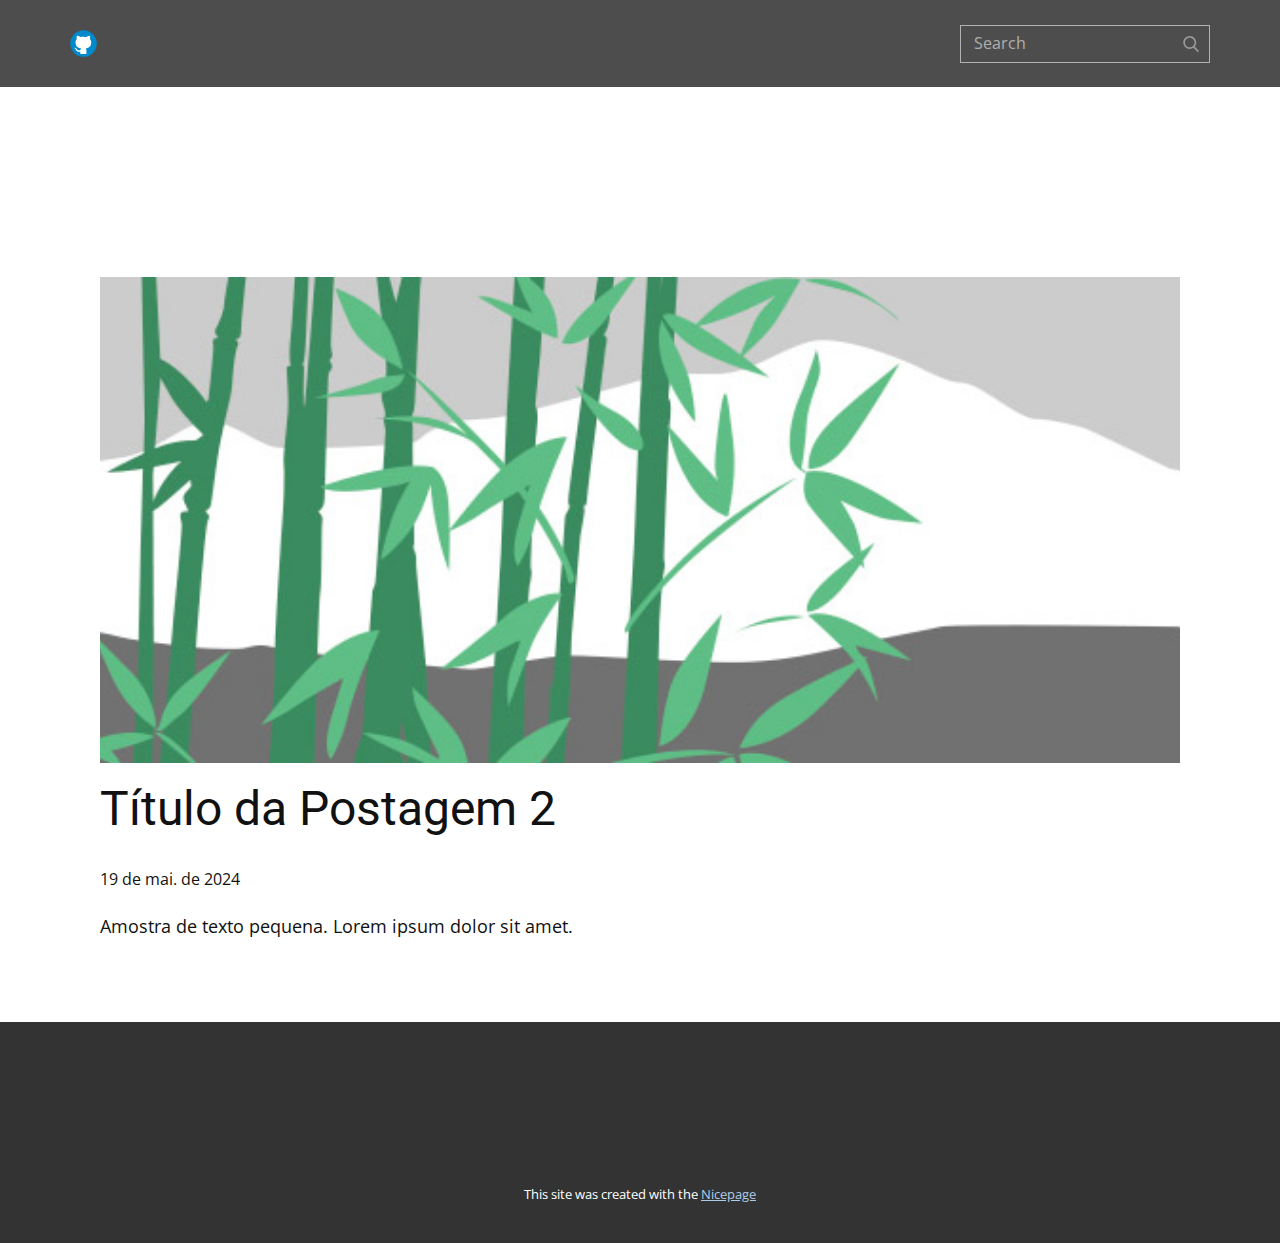
<file: blog/post-1.html>
<!DOCTYPE html>
<html style="font-size: 16px;" lang="pt"><head>
    <meta name="viewport" content="width=device-width, initial-scale=1.0">
    <meta charset="utf-8">
    <meta name="keywords" content="Título da Postagem 1">
    <meta name="description" content="">
    <title>Título da Postagem 2</title>
    <link rel="stylesheet" href="../nicepage.css" media="screen">
<link rel="stylesheet" href="../Post-Template.css" media="screen">
    <script class="u-script" type="text/javascript" src="../jquery.js" defer=""></script>
    <script class="u-script" type="text/javascript" src="../nicepage.js" defer=""></script>
    <meta name="generator" content="Nicepage 6.10.2, nicepage.com">
    <link id="u-theme-google-font" rel="stylesheet" href="https://fonts.googleapis.com/css?family=Roboto:100,100i,300,300i,400,400i,500,500i,700,700i,900,900i|Open+Sans:300,300i,400,400i,500,500i,600,600i,700,700i,800,800i">
    
    
    
    <script type="application/ld+json">{
		"@context": "http://schema.org",
		"@type": "Organization",
		"name": "",
		"sameAs": []
}</script>
    <meta name="theme-color" content="#478ac9">
  <meta data-intl-tel-input-cdn-path="intlTelInput/"></head>
  <body data-path-to-root="./" data-include-products="false" class="u-body u-xl-mode" data-lang="pt"><header class="u-align-left u-clearfix u-header u-section-row-container" id="sec-87cf"><div class="u-section-rows">
        <div class="u-grey-70 u-section-row u-section-row-1" id="sec-46aa">
          <div class="u-clearfix u-sheet u-sheet-1">
            <div class="u-social-icons u-spacing-10 u-social-icons-1">
              <a class="u-social-url" target="_blank" data-type="Github" title="Github" href=""><span class="u-icon u-social-github u-social-icon u-icon-1"><svg class="u-svg-link" preserveAspectRatio="xMidYMin slice" viewBox="0 0 112 112" style=""><use xlink:href="#svg-86cf"></use></svg><svg class="u-svg-content" viewBox="0 0 112 112" x="0" y="0" id="svg-86cf"><circle fill="currentColor" cx="56.1" cy="56.1" r="55"></circle><path fill="#FFFFFF" d="M88,51.3c0-5.5-1.9-10.2-5.3-13.7c0.6-1.3,2.3-6.5-0.5-13.5c0,0-4.2-1.4-14,5.3c-4.1-1.1-8.4-1.7-12.7-1.8
	c-4.3,0-8.7,0.6-12.7,1.8c-9.7-6.6-14-5.3-14-5.3c-2.8,7-1,12.2-0.5,13.5C25,41.2,23,45.7,23,51.3c0,19.6,11.9,23.9,23.3,25.2
	c-1.5,1.3-2.8,3.5-3.2,6.8c-3,1.3-10.2,3.6-14.9-4.3c0,0-2.7-4.9-7.8-5.3c0,0-5-0.1-0.4,3.1c0,0,3.3,1.6,5.6,7.5c0,0,3,9.1,17.2,6
	c0,4.3,0.1,8.3,0.1,9.5h25.2c0-1.7,0.1-7.2,0.1-14c0-4.7-1.7-7.9-3.4-9.4C76,75.2,88,70.9,88,51.3z"></path></svg></span>
              </a>
            </div>
            <form action="#" method="get" class="u-border-1 u-border-grey-30 u-expanded-width-xs u-search u-search-right u-search-1">
              <button class="u-search-button" type="submit">
                <span class="u-search-icon u-spacing-10 u-text-grey-40">
                  <svg class="u-svg-link" preserveAspectRatio="xMidYMin slice" viewBox="0 0 56.966 56.966" style=""><use xmlns:xlink="http://www.w3.org/1999/xlink" xlink:href="#svg-9dab"></use></svg>
                  <svg xmlns="http://www.w3.org/2000/svg" xmlns:xlink="http://www.w3.org/1999/xlink" version="1.1" id="svg-9dab" x="0px" y="0px" viewBox="0 0 56.966 56.966" style="enable-background:new 0 0 56.966 56.966;" xml:space="preserve" class="u-svg-content"><path d="M55.146,51.887L41.588,37.786c3.486-4.144,5.396-9.358,5.396-14.786c0-12.682-10.318-23-23-23s-23,10.318-23,23  s10.318,23,23,23c4.761,0,9.298-1.436,13.177-4.162l13.661,14.208c0.571,0.593,1.339,0.92,2.162,0.92  c0.779,0,1.518-0.297,2.079-0.837C56.255,54.982,56.293,53.08,55.146,51.887z M23.984,6c9.374,0,17,7.626,17,17s-7.626,17-17,17  s-17-7.626-17-17S14.61,6,23.984,6z"></path><g></g><g></g><g></g><g></g><g></g><g></g><g></g><g></g><g></g><g></g><g></g><g></g><g></g><g></g><g></g></svg>
                </span>
              </button>
              <input class="u-search-input" type="search" name="search" value="" placeholder="Search">
            </form>
          </div>
          
          
          
          
          
        </div>
        <div class="u-section-row" id="sec-37e8">
          <div class="u-clearfix u-sheet u-sheet-2"></div>
          
          
          
          
          
        </div>
      </div></header>
    <section class="u-align-center u-clearfix u-section-1" id="sec-b558">
      <div class="u-clearfix u-sheet u-valign-middle-md u-valign-middle-sm u-valign-middle-xs u-sheet-1"><!--post_details--><!--post_details_options_json--><!--{"source":""}--><!--/post_details_options_json--><!--blog_post-->
        <div class="u-container-style u-expanded-width u-post-details u-post-details-1">
          <div class="u-container-layout u-valign-middle u-container-layout-1"><!--blog_post_image-->
            <img alt="" class="u-blog-control u-expanded-width u-image u-image-default u-image-1" src="../images/68f64b9d.jpeg"><!--/blog_post_image--><!--blog_post_header-->
            <h2 class="u-blog-control u-text u-text-1">Título da Postagem 2</h2><!--/blog_post_header--><!--blog_post_metadata-->
            <div class="u-blog-control u-metadata u-metadata-1"><!--blog_post_metadata_date-->
              <span class="u-meta-date u-meta-icon">19 de mai. de 2024</span><!--/blog_post_metadata_date--><!--blog_post_metadata_category-->
              <!--/blog_post_metadata_category--><!--blog_post_metadata_comments-->
              <!--/blog_post_metadata_comments-->
            </div><!--/blog_post_metadata--><!--blog_post_content-->
            <div class="u-align-justify u-blog-control u-post-content u-text u-text-2 fr-view">
  Amostra de texto pequena. Lorem ipsum dolor sit amet.
  </div><!--/blog_post_content-->
          </div>
        </div><!--/blog_post--><!--/post_details-->
      </div>
    </section>
    
    
    
    <footer class="u-align-center u-clearfix u-footer u-grey-80 u-footer" id="sec-5ff5"><div class="u-clearfix u-sheet u-sheet-1"></div></footer>
    <section class="u-backlink u-clearfix u-grey-80">
      <p class="u-text">
        <span>This site was created with the </span>
        <a class="u-link" href="https://nicepage.com/" target="_blank" rel="nofollow">
          <span>Nicepage</span>
        </a>
      </p>
    </section>
  
</body></html>
</file>
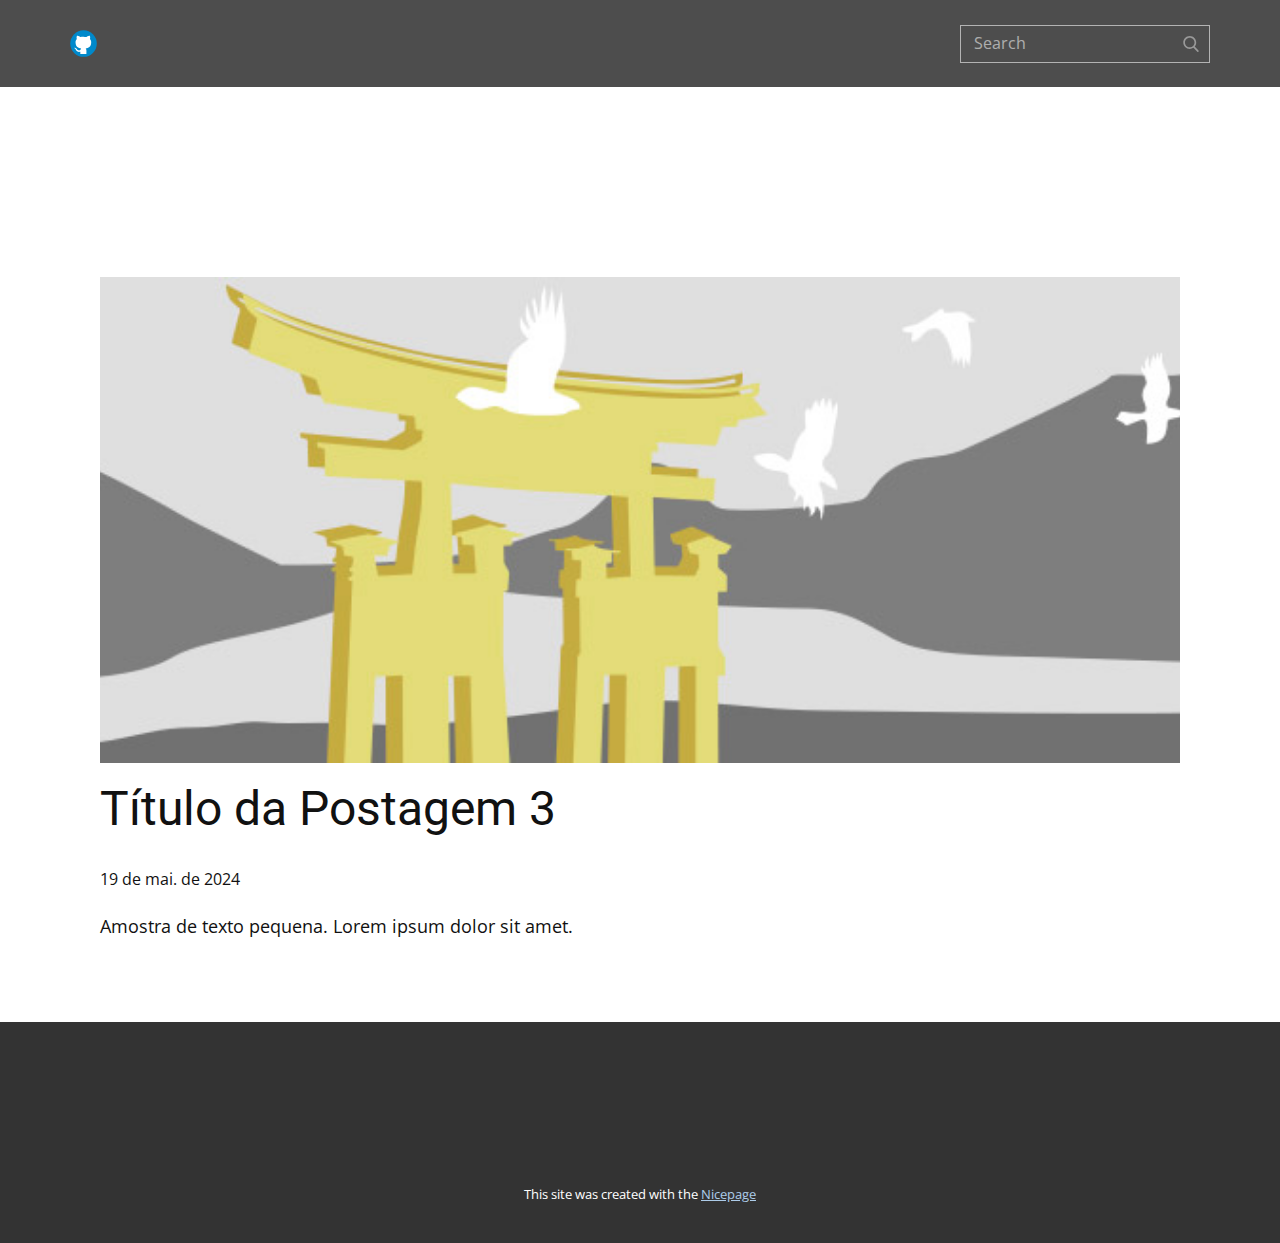
<file: blog/post-2.html>
<!DOCTYPE html>
<html style="font-size: 16px;" lang="pt"><head>
    <meta name="viewport" content="width=device-width, initial-scale=1.0">
    <meta charset="utf-8">
    <meta name="keywords" content="Título da Postagem 1">
    <meta name="description" content="">
    <title>Título da Postagem 3</title>
    <link rel="stylesheet" href="../nicepage.css" media="screen">
<link rel="stylesheet" href="../Post-Template.css" media="screen">
    <script class="u-script" type="text/javascript" src="../jquery.js" defer=""></script>
    <script class="u-script" type="text/javascript" src="../nicepage.js" defer=""></script>
    <meta name="generator" content="Nicepage 6.10.2, nicepage.com">
    <link id="u-theme-google-font" rel="stylesheet" href="https://fonts.googleapis.com/css?family=Roboto:100,100i,300,300i,400,400i,500,500i,700,700i,900,900i|Open+Sans:300,300i,400,400i,500,500i,600,600i,700,700i,800,800i">
    
    
    
    <script type="application/ld+json">{
		"@context": "http://schema.org",
		"@type": "Organization",
		"name": "",
		"sameAs": []
}</script>
    <meta name="theme-color" content="#478ac9">
  <meta data-intl-tel-input-cdn-path="intlTelInput/"></head>
  <body data-path-to-root="./" data-include-products="false" class="u-body u-xl-mode" data-lang="pt"><header class="u-align-left u-clearfix u-header u-section-row-container" id="sec-87cf"><div class="u-section-rows">
        <div class="u-grey-70 u-section-row u-section-row-1" id="sec-46aa">
          <div class="u-clearfix u-sheet u-sheet-1">
            <div class="u-social-icons u-spacing-10 u-social-icons-1">
              <a class="u-social-url" target="_blank" data-type="Github" title="Github" href=""><span class="u-icon u-social-github u-social-icon u-icon-1"><svg class="u-svg-link" preserveAspectRatio="xMidYMin slice" viewBox="0 0 112 112" style=""><use xlink:href="#svg-86cf"></use></svg><svg class="u-svg-content" viewBox="0 0 112 112" x="0" y="0" id="svg-86cf"><circle fill="currentColor" cx="56.1" cy="56.1" r="55"></circle><path fill="#FFFFFF" d="M88,51.3c0-5.5-1.9-10.2-5.3-13.7c0.6-1.3,2.3-6.5-0.5-13.5c0,0-4.2-1.4-14,5.3c-4.1-1.1-8.4-1.7-12.7-1.8
	c-4.3,0-8.7,0.6-12.7,1.8c-9.7-6.6-14-5.3-14-5.3c-2.8,7-1,12.2-0.5,13.5C25,41.2,23,45.7,23,51.3c0,19.6,11.9,23.9,23.3,25.2
	c-1.5,1.3-2.8,3.5-3.2,6.8c-3,1.3-10.2,3.6-14.9-4.3c0,0-2.7-4.9-7.8-5.3c0,0-5-0.1-0.4,3.1c0,0,3.3,1.6,5.6,7.5c0,0,3,9.1,17.2,6
	c0,4.3,0.1,8.3,0.1,9.5h25.2c0-1.7,0.1-7.2,0.1-14c0-4.7-1.7-7.9-3.4-9.4C76,75.2,88,70.9,88,51.3z"></path></svg></span>
              </a>
            </div>
            <form action="#" method="get" class="u-border-1 u-border-grey-30 u-expanded-width-xs u-search u-search-right u-search-1">
              <button class="u-search-button" type="submit">
                <span class="u-search-icon u-spacing-10 u-text-grey-40">
                  <svg class="u-svg-link" preserveAspectRatio="xMidYMin slice" viewBox="0 0 56.966 56.966" style=""><use xmlns:xlink="http://www.w3.org/1999/xlink" xlink:href="#svg-9dab"></use></svg>
                  <svg xmlns="http://www.w3.org/2000/svg" xmlns:xlink="http://www.w3.org/1999/xlink" version="1.1" id="svg-9dab" x="0px" y="0px" viewBox="0 0 56.966 56.966" style="enable-background:new 0 0 56.966 56.966;" xml:space="preserve" class="u-svg-content"><path d="M55.146,51.887L41.588,37.786c3.486-4.144,5.396-9.358,5.396-14.786c0-12.682-10.318-23-23-23s-23,10.318-23,23  s10.318,23,23,23c4.761,0,9.298-1.436,13.177-4.162l13.661,14.208c0.571,0.593,1.339,0.92,2.162,0.92  c0.779,0,1.518-0.297,2.079-0.837C56.255,54.982,56.293,53.08,55.146,51.887z M23.984,6c9.374,0,17,7.626,17,17s-7.626,17-17,17  s-17-7.626-17-17S14.61,6,23.984,6z"></path><g></g><g></g><g></g><g></g><g></g><g></g><g></g><g></g><g></g><g></g><g></g><g></g><g></g><g></g><g></g></svg>
                </span>
              </button>
              <input class="u-search-input" type="search" name="search" value="" placeholder="Search">
            </form>
          </div>
          
          
          
          
          
        </div>
        <div class="u-section-row" id="sec-37e8">
          <div class="u-clearfix u-sheet u-sheet-2"></div>
          
          
          
          
          
        </div>
      </div></header>
    <section class="u-align-center u-clearfix u-section-1" id="sec-b558">
      <div class="u-clearfix u-sheet u-valign-middle-md u-valign-middle-sm u-valign-middle-xs u-sheet-1"><!--post_details--><!--post_details_options_json--><!--{"source":""}--><!--/post_details_options_json--><!--blog_post-->
        <div class="u-container-style u-expanded-width u-post-details u-post-details-1">
          <div class="u-container-layout u-valign-middle u-container-layout-1"><!--blog_post_image-->
            <img alt="" class="u-blog-control u-expanded-width u-image u-image-default u-image-1" src="../images/8ad73f3c.jpeg"><!--/blog_post_image--><!--blog_post_header-->
            <h2 class="u-blog-control u-text u-text-1">Título da Postagem 3</h2><!--/blog_post_header--><!--blog_post_metadata-->
            <div class="u-blog-control u-metadata u-metadata-1"><!--blog_post_metadata_date-->
              <span class="u-meta-date u-meta-icon">19 de mai. de 2024</span><!--/blog_post_metadata_date--><!--blog_post_metadata_category-->
              <!--/blog_post_metadata_category--><!--blog_post_metadata_comments-->
              <!--/blog_post_metadata_comments-->
            </div><!--/blog_post_metadata--><!--blog_post_content-->
            <div class="u-align-justify u-blog-control u-post-content u-text u-text-2 fr-view">
  Amostra de texto pequena. Lorem ipsum dolor sit amet.
  </div><!--/blog_post_content-->
          </div>
        </div><!--/blog_post--><!--/post_details-->
      </div>
    </section>
    
    
    
    <footer class="u-align-center u-clearfix u-footer u-grey-80 u-footer" id="sec-5ff5"><div class="u-clearfix u-sheet u-sheet-1"></div></footer>
    <section class="u-backlink u-clearfix u-grey-80">
      <p class="u-text">
        <span>This site was created with the </span>
        <a class="u-link" href="https://nicepage.com/" target="_blank" rel="nofollow">
          <span>Nicepage</span>
        </a>
      </p>
    </section>
  
</body></html>
</file>
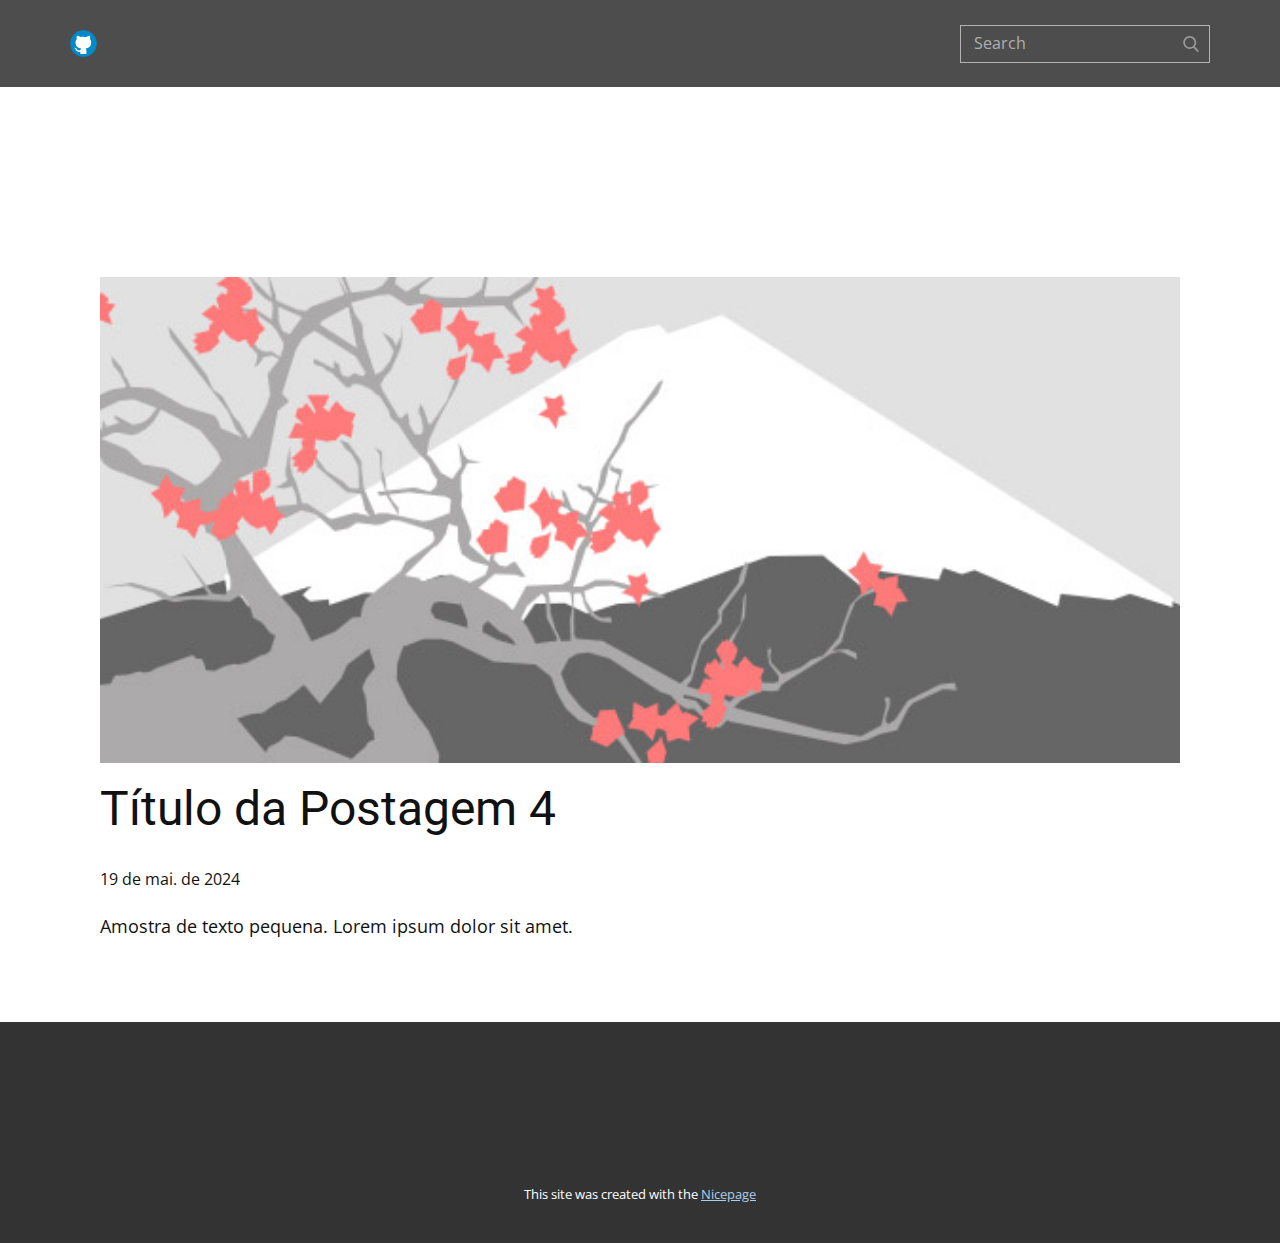
<file: blog/post-3.html>
<!DOCTYPE html>
<html style="font-size: 16px;" lang="pt"><head>
    <meta name="viewport" content="width=device-width, initial-scale=1.0">
    <meta charset="utf-8">
    <meta name="keywords" content="Título da Postagem 1">
    <meta name="description" content="">
    <title>Título da Postagem 4</title>
    <link rel="stylesheet" href="../nicepage.css" media="screen">
<link rel="stylesheet" href="../Post-Template.css" media="screen">
    <script class="u-script" type="text/javascript" src="../jquery.js" defer=""></script>
    <script class="u-script" type="text/javascript" src="../nicepage.js" defer=""></script>
    <meta name="generator" content="Nicepage 6.10.2, nicepage.com">
    <link id="u-theme-google-font" rel="stylesheet" href="https://fonts.googleapis.com/css?family=Roboto:100,100i,300,300i,400,400i,500,500i,700,700i,900,900i|Open+Sans:300,300i,400,400i,500,500i,600,600i,700,700i,800,800i">
    
    
    
    <script type="application/ld+json">{
		"@context": "http://schema.org",
		"@type": "Organization",
		"name": "",
		"sameAs": []
}</script>
    <meta name="theme-color" content="#478ac9">
  <meta data-intl-tel-input-cdn-path="intlTelInput/"></head>
  <body data-path-to-root="./" data-include-products="false" class="u-body u-xl-mode" data-lang="pt"><header class="u-align-left u-clearfix u-header u-section-row-container" id="sec-87cf"><div class="u-section-rows">
        <div class="u-grey-70 u-section-row u-section-row-1" id="sec-46aa">
          <div class="u-clearfix u-sheet u-sheet-1">
            <div class="u-social-icons u-spacing-10 u-social-icons-1">
              <a class="u-social-url" target="_blank" data-type="Github" title="Github" href=""><span class="u-icon u-social-github u-social-icon u-icon-1"><svg class="u-svg-link" preserveAspectRatio="xMidYMin slice" viewBox="0 0 112 112" style=""><use xlink:href="#svg-86cf"></use></svg><svg class="u-svg-content" viewBox="0 0 112 112" x="0" y="0" id="svg-86cf"><circle fill="currentColor" cx="56.1" cy="56.1" r="55"></circle><path fill="#FFFFFF" d="M88,51.3c0-5.5-1.9-10.2-5.3-13.7c0.6-1.3,2.3-6.5-0.5-13.5c0,0-4.2-1.4-14,5.3c-4.1-1.1-8.4-1.7-12.7-1.8
	c-4.3,0-8.7,0.6-12.7,1.8c-9.7-6.6-14-5.3-14-5.3c-2.8,7-1,12.2-0.5,13.5C25,41.2,23,45.7,23,51.3c0,19.6,11.9,23.9,23.3,25.2
	c-1.5,1.3-2.8,3.5-3.2,6.8c-3,1.3-10.2,3.6-14.9-4.3c0,0-2.7-4.9-7.8-5.3c0,0-5-0.1-0.4,3.1c0,0,3.3,1.6,5.6,7.5c0,0,3,9.1,17.2,6
	c0,4.3,0.1,8.3,0.1,9.5h25.2c0-1.7,0.1-7.2,0.1-14c0-4.7-1.7-7.9-3.4-9.4C76,75.2,88,70.9,88,51.3z"></path></svg></span>
              </a>
            </div>
            <form action="#" method="get" class="u-border-1 u-border-grey-30 u-expanded-width-xs u-search u-search-right u-search-1">
              <button class="u-search-button" type="submit">
                <span class="u-search-icon u-spacing-10 u-text-grey-40">
                  <svg class="u-svg-link" preserveAspectRatio="xMidYMin slice" viewBox="0 0 56.966 56.966" style=""><use xmlns:xlink="http://www.w3.org/1999/xlink" xlink:href="#svg-9dab"></use></svg>
                  <svg xmlns="http://www.w3.org/2000/svg" xmlns:xlink="http://www.w3.org/1999/xlink" version="1.1" id="svg-9dab" x="0px" y="0px" viewBox="0 0 56.966 56.966" style="enable-background:new 0 0 56.966 56.966;" xml:space="preserve" class="u-svg-content"><path d="M55.146,51.887L41.588,37.786c3.486-4.144,5.396-9.358,5.396-14.786c0-12.682-10.318-23-23-23s-23,10.318-23,23  s10.318,23,23,23c4.761,0,9.298-1.436,13.177-4.162l13.661,14.208c0.571,0.593,1.339,0.92,2.162,0.92  c0.779,0,1.518-0.297,2.079-0.837C56.255,54.982,56.293,53.08,55.146,51.887z M23.984,6c9.374,0,17,7.626,17,17s-7.626,17-17,17  s-17-7.626-17-17S14.61,6,23.984,6z"></path><g></g><g></g><g></g><g></g><g></g><g></g><g></g><g></g><g></g><g></g><g></g><g></g><g></g><g></g><g></g></svg>
                </span>
              </button>
              <input class="u-search-input" type="search" name="search" value="" placeholder="Search">
            </form>
          </div>
          
          
          
          
          
        </div>
        <div class="u-section-row" id="sec-37e8">
          <div class="u-clearfix u-sheet u-sheet-2"></div>
          
          
          
          
          
        </div>
      </div></header>
    <section class="u-align-center u-clearfix u-section-1" id="sec-b558">
      <div class="u-clearfix u-sheet u-valign-middle-md u-valign-middle-sm u-valign-middle-xs u-sheet-1"><!--post_details--><!--post_details_options_json--><!--{"source":""}--><!--/post_details_options_json--><!--blog_post-->
        <div class="u-container-style u-expanded-width u-post-details u-post-details-1">
          <div class="u-container-layout u-valign-middle u-container-layout-1"><!--blog_post_image-->
            <img alt="" class="u-blog-control u-expanded-width u-image u-image-default u-image-1" src="../images/0fd3416c.jpeg"><!--/blog_post_image--><!--blog_post_header-->
            <h2 class="u-blog-control u-text u-text-1">Título da Postagem 4</h2><!--/blog_post_header--><!--blog_post_metadata-->
            <div class="u-blog-control u-metadata u-metadata-1"><!--blog_post_metadata_date-->
              <span class="u-meta-date u-meta-icon">19 de mai. de 2024</span><!--/blog_post_metadata_date--><!--blog_post_metadata_category-->
              <!--/blog_post_metadata_category--><!--blog_post_metadata_comments-->
              <!--/blog_post_metadata_comments-->
            </div><!--/blog_post_metadata--><!--blog_post_content-->
            <div class="u-align-justify u-blog-control u-post-content u-text u-text-2 fr-view">
  Amostra de texto pequena. Lorem ipsum dolor sit amet.
  </div><!--/blog_post_content-->
          </div>
        </div><!--/blog_post--><!--/post_details-->
      </div>
    </section>
    
    
    
    <footer class="u-align-center u-clearfix u-footer u-grey-80 u-footer" id="sec-5ff5"><div class="u-clearfix u-sheet u-sheet-1"></div></footer>
    <section class="u-backlink u-clearfix u-grey-80">
      <p class="u-text">
        <span>This site was created with the </span>
        <a class="u-link" href="https://nicepage.com/" target="_blank" rel="nofollow">
          <span>Nicepage</span>
        </a>
      </p>
    </section>
  
</body></html>
</file>
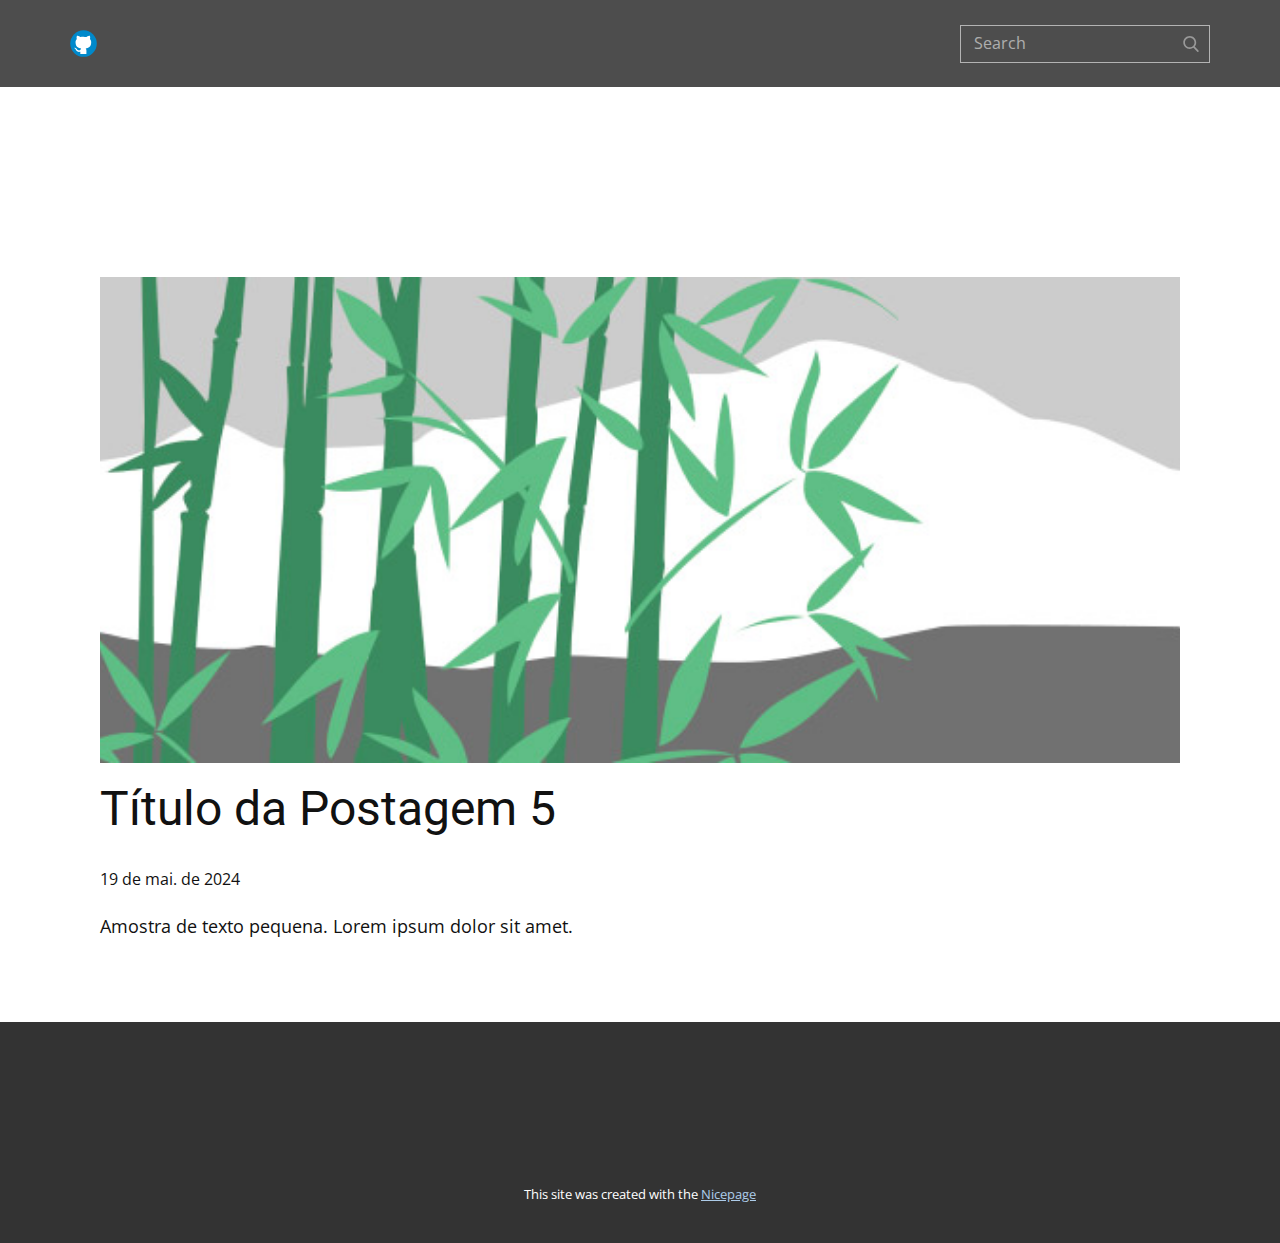
<file: blog/post-4.html>
<!DOCTYPE html>
<html style="font-size: 16px;" lang="pt"><head>
    <meta name="viewport" content="width=device-width, initial-scale=1.0">
    <meta charset="utf-8">
    <meta name="keywords" content="Título da Postagem 1">
    <meta name="description" content="">
    <title>Título da Postagem 5</title>
    <link rel="stylesheet" href="../nicepage.css" media="screen">
<link rel="stylesheet" href="../Post-Template.css" media="screen">
    <script class="u-script" type="text/javascript" src="../jquery.js" defer=""></script>
    <script class="u-script" type="text/javascript" src="../nicepage.js" defer=""></script>
    <meta name="generator" content="Nicepage 6.10.2, nicepage.com">
    <link id="u-theme-google-font" rel="stylesheet" href="https://fonts.googleapis.com/css?family=Roboto:100,100i,300,300i,400,400i,500,500i,700,700i,900,900i|Open+Sans:300,300i,400,400i,500,500i,600,600i,700,700i,800,800i">
    
    
    
    <script type="application/ld+json">{
		"@context": "http://schema.org",
		"@type": "Organization",
		"name": "",
		"sameAs": []
}</script>
    <meta name="theme-color" content="#478ac9">
  <meta data-intl-tel-input-cdn-path="intlTelInput/"></head>
  <body data-path-to-root="./" data-include-products="false" class="u-body u-xl-mode" data-lang="pt"><header class="u-align-left u-clearfix u-header u-section-row-container" id="sec-87cf"><div class="u-section-rows">
        <div class="u-grey-70 u-section-row u-section-row-1" id="sec-46aa">
          <div class="u-clearfix u-sheet u-sheet-1">
            <div class="u-social-icons u-spacing-10 u-social-icons-1">
              <a class="u-social-url" target="_blank" data-type="Github" title="Github" href=""><span class="u-icon u-social-github u-social-icon u-icon-1"><svg class="u-svg-link" preserveAspectRatio="xMidYMin slice" viewBox="0 0 112 112" style=""><use xlink:href="#svg-86cf"></use></svg><svg class="u-svg-content" viewBox="0 0 112 112" x="0" y="0" id="svg-86cf"><circle fill="currentColor" cx="56.1" cy="56.1" r="55"></circle><path fill="#FFFFFF" d="M88,51.3c0-5.5-1.9-10.2-5.3-13.7c0.6-1.3,2.3-6.5-0.5-13.5c0,0-4.2-1.4-14,5.3c-4.1-1.1-8.4-1.7-12.7-1.8
	c-4.3,0-8.7,0.6-12.7,1.8c-9.7-6.6-14-5.3-14-5.3c-2.8,7-1,12.2-0.5,13.5C25,41.2,23,45.7,23,51.3c0,19.6,11.9,23.9,23.3,25.2
	c-1.5,1.3-2.8,3.5-3.2,6.8c-3,1.3-10.2,3.6-14.9-4.3c0,0-2.7-4.9-7.8-5.3c0,0-5-0.1-0.4,3.1c0,0,3.3,1.6,5.6,7.5c0,0,3,9.1,17.2,6
	c0,4.3,0.1,8.3,0.1,9.5h25.2c0-1.7,0.1-7.2,0.1-14c0-4.7-1.7-7.9-3.4-9.4C76,75.2,88,70.9,88,51.3z"></path></svg></span>
              </a>
            </div>
            <form action="#" method="get" class="u-border-1 u-border-grey-30 u-expanded-width-xs u-search u-search-right u-search-1">
              <button class="u-search-button" type="submit">
                <span class="u-search-icon u-spacing-10 u-text-grey-40">
                  <svg class="u-svg-link" preserveAspectRatio="xMidYMin slice" viewBox="0 0 56.966 56.966" style=""><use xmlns:xlink="http://www.w3.org/1999/xlink" xlink:href="#svg-9dab"></use></svg>
                  <svg xmlns="http://www.w3.org/2000/svg" xmlns:xlink="http://www.w3.org/1999/xlink" version="1.1" id="svg-9dab" x="0px" y="0px" viewBox="0 0 56.966 56.966" style="enable-background:new 0 0 56.966 56.966;" xml:space="preserve" class="u-svg-content"><path d="M55.146,51.887L41.588,37.786c3.486-4.144,5.396-9.358,5.396-14.786c0-12.682-10.318-23-23-23s-23,10.318-23,23  s10.318,23,23,23c4.761,0,9.298-1.436,13.177-4.162l13.661,14.208c0.571,0.593,1.339,0.92,2.162,0.92  c0.779,0,1.518-0.297,2.079-0.837C56.255,54.982,56.293,53.08,55.146,51.887z M23.984,6c9.374,0,17,7.626,17,17s-7.626,17-17,17  s-17-7.626-17-17S14.61,6,23.984,6z"></path><g></g><g></g><g></g><g></g><g></g><g></g><g></g><g></g><g></g><g></g><g></g><g></g><g></g><g></g><g></g></svg>
                </span>
              </button>
              <input class="u-search-input" type="search" name="search" value="" placeholder="Search">
            </form>
          </div>
          
          
          
          
          
        </div>
        <div class="u-section-row" id="sec-37e8">
          <div class="u-clearfix u-sheet u-sheet-2"></div>
          
          
          
          
          
        </div>
      </div></header>
    <section class="u-align-center u-clearfix u-section-1" id="sec-b558">
      <div class="u-clearfix u-sheet u-valign-middle-md u-valign-middle-sm u-valign-middle-xs u-sheet-1"><!--post_details--><!--post_details_options_json--><!--{"source":""}--><!--/post_details_options_json--><!--blog_post-->
        <div class="u-container-style u-expanded-width u-post-details u-post-details-1">
          <div class="u-container-layout u-valign-middle u-container-layout-1"><!--blog_post_image-->
            <img alt="" class="u-blog-control u-expanded-width u-image u-image-default u-image-1" src="../images/68f64b9d.jpeg"><!--/blog_post_image--><!--blog_post_header-->
            <h2 class="u-blog-control u-text u-text-1">Título da Postagem 5</h2><!--/blog_post_header--><!--blog_post_metadata-->
            <div class="u-blog-control u-metadata u-metadata-1"><!--blog_post_metadata_date-->
              <span class="u-meta-date u-meta-icon">19 de mai. de 2024</span><!--/blog_post_metadata_date--><!--blog_post_metadata_category-->
              <!--/blog_post_metadata_category--><!--blog_post_metadata_comments-->
              <!--/blog_post_metadata_comments-->
            </div><!--/blog_post_metadata--><!--blog_post_content-->
            <div class="u-align-justify u-blog-control u-post-content u-text u-text-2 fr-view">
  Amostra de texto pequena. Lorem ipsum dolor sit amet.
  </div><!--/blog_post_content-->
          </div>
        </div><!--/blog_post--><!--/post_details-->
      </div>
    </section>
    
    
    
    <footer class="u-align-center u-clearfix u-footer u-grey-80 u-footer" id="sec-5ff5"><div class="u-clearfix u-sheet u-sheet-1"></div></footer>
    <section class="u-backlink u-clearfix u-grey-80">
      <p class="u-text">
        <span>This site was created with the </span>
        <a class="u-link" href="https://nicepage.com/" target="_blank" rel="nofollow">
          <span>Nicepage</span>
        </a>
      </p>
    </section>
  
</body></html>
</file>
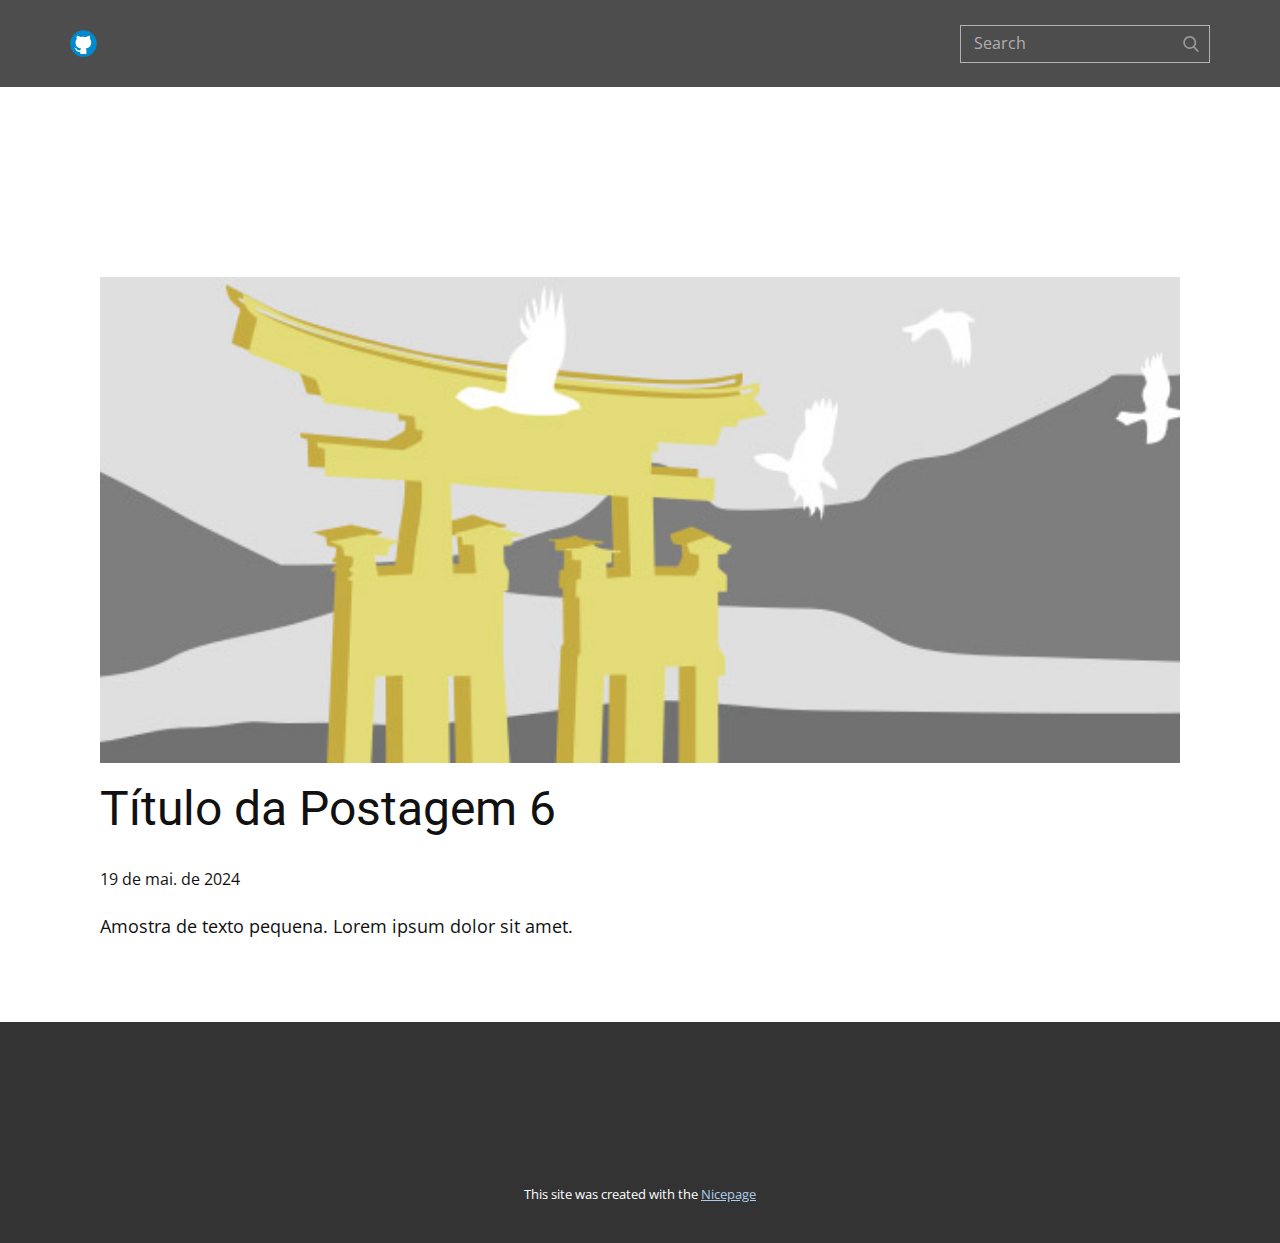
<file: blog/post-5.html>
<!DOCTYPE html>
<html style="font-size: 16px;" lang="pt"><head>
    <meta name="viewport" content="width=device-width, initial-scale=1.0">
    <meta charset="utf-8">
    <meta name="keywords" content="Título da Postagem 1">
    <meta name="description" content="">
    <title>Título da Postagem 6</title>
    <link rel="stylesheet" href="../nicepage.css" media="screen">
<link rel="stylesheet" href="../Post-Template.css" media="screen">
    <script class="u-script" type="text/javascript" src="../jquery.js" defer=""></script>
    <script class="u-script" type="text/javascript" src="../nicepage.js" defer=""></script>
    <meta name="generator" content="Nicepage 6.10.2, nicepage.com">
    <link id="u-theme-google-font" rel="stylesheet" href="https://fonts.googleapis.com/css?family=Roboto:100,100i,300,300i,400,400i,500,500i,700,700i,900,900i|Open+Sans:300,300i,400,400i,500,500i,600,600i,700,700i,800,800i">
    
    
    
    <script type="application/ld+json">{
		"@context": "http://schema.org",
		"@type": "Organization",
		"name": "",
		"sameAs": []
}</script>
    <meta name="theme-color" content="#478ac9">
  <meta data-intl-tel-input-cdn-path="intlTelInput/"></head>
  <body data-path-to-root="./" data-include-products="false" class="u-body u-xl-mode" data-lang="pt"><header class="u-align-left u-clearfix u-header u-section-row-container" id="sec-87cf"><div class="u-section-rows">
        <div class="u-grey-70 u-section-row u-section-row-1" id="sec-46aa">
          <div class="u-clearfix u-sheet u-sheet-1">
            <div class="u-social-icons u-spacing-10 u-social-icons-1">
              <a class="u-social-url" target="_blank" data-type="Github" title="Github" href=""><span class="u-icon u-social-github u-social-icon u-icon-1"><svg class="u-svg-link" preserveAspectRatio="xMidYMin slice" viewBox="0 0 112 112" style=""><use xlink:href="#svg-86cf"></use></svg><svg class="u-svg-content" viewBox="0 0 112 112" x="0" y="0" id="svg-86cf"><circle fill="currentColor" cx="56.1" cy="56.1" r="55"></circle><path fill="#FFFFFF" d="M88,51.3c0-5.5-1.9-10.2-5.3-13.7c0.6-1.3,2.3-6.5-0.5-13.5c0,0-4.2-1.4-14,5.3c-4.1-1.1-8.4-1.7-12.7-1.8
	c-4.3,0-8.7,0.6-12.7,1.8c-9.7-6.6-14-5.3-14-5.3c-2.8,7-1,12.2-0.5,13.5C25,41.2,23,45.7,23,51.3c0,19.6,11.9,23.9,23.3,25.2
	c-1.5,1.3-2.8,3.5-3.2,6.8c-3,1.3-10.2,3.6-14.9-4.3c0,0-2.7-4.9-7.8-5.3c0,0-5-0.1-0.4,3.1c0,0,3.3,1.6,5.6,7.5c0,0,3,9.1,17.2,6
	c0,4.3,0.1,8.3,0.1,9.5h25.2c0-1.7,0.1-7.2,0.1-14c0-4.7-1.7-7.9-3.4-9.4C76,75.2,88,70.9,88,51.3z"></path></svg></span>
              </a>
            </div>
            <form action="#" method="get" class="u-border-1 u-border-grey-30 u-expanded-width-xs u-search u-search-right u-search-1">
              <button class="u-search-button" type="submit">
                <span class="u-search-icon u-spacing-10 u-text-grey-40">
                  <svg class="u-svg-link" preserveAspectRatio="xMidYMin slice" viewBox="0 0 56.966 56.966" style=""><use xmlns:xlink="http://www.w3.org/1999/xlink" xlink:href="#svg-9dab"></use></svg>
                  <svg xmlns="http://www.w3.org/2000/svg" xmlns:xlink="http://www.w3.org/1999/xlink" version="1.1" id="svg-9dab" x="0px" y="0px" viewBox="0 0 56.966 56.966" style="enable-background:new 0 0 56.966 56.966;" xml:space="preserve" class="u-svg-content"><path d="M55.146,51.887L41.588,37.786c3.486-4.144,5.396-9.358,5.396-14.786c0-12.682-10.318-23-23-23s-23,10.318-23,23  s10.318,23,23,23c4.761,0,9.298-1.436,13.177-4.162l13.661,14.208c0.571,0.593,1.339,0.92,2.162,0.92  c0.779,0,1.518-0.297,2.079-0.837C56.255,54.982,56.293,53.08,55.146,51.887z M23.984,6c9.374,0,17,7.626,17,17s-7.626,17-17,17  s-17-7.626-17-17S14.61,6,23.984,6z"></path><g></g><g></g><g></g><g></g><g></g><g></g><g></g><g></g><g></g><g></g><g></g><g></g><g></g><g></g><g></g></svg>
                </span>
              </button>
              <input class="u-search-input" type="search" name="search" value="" placeholder="Search">
            </form>
          </div>
          
          
          
          
          
        </div>
        <div class="u-section-row" id="sec-37e8">
          <div class="u-clearfix u-sheet u-sheet-2"></div>
          
          
          
          
          
        </div>
      </div></header>
    <section class="u-align-center u-clearfix u-section-1" id="sec-b558">
      <div class="u-clearfix u-sheet u-valign-middle-md u-valign-middle-sm u-valign-middle-xs u-sheet-1"><!--post_details--><!--post_details_options_json--><!--{"source":""}--><!--/post_details_options_json--><!--blog_post-->
        <div class="u-container-style u-expanded-width u-post-details u-post-details-1">
          <div class="u-container-layout u-valign-middle u-container-layout-1"><!--blog_post_image-->
            <img alt="" class="u-blog-control u-expanded-width u-image u-image-default u-image-1" src="../images/8ad73f3c.jpeg"><!--/blog_post_image--><!--blog_post_header-->
            <h2 class="u-blog-control u-text u-text-1">Título da Postagem 6</h2><!--/blog_post_header--><!--blog_post_metadata-->
            <div class="u-blog-control u-metadata u-metadata-1"><!--blog_post_metadata_date-->
              <span class="u-meta-date u-meta-icon">19 de mai. de 2024</span><!--/blog_post_metadata_date--><!--blog_post_metadata_category-->
              <!--/blog_post_metadata_category--><!--blog_post_metadata_comments-->
              <!--/blog_post_metadata_comments-->
            </div><!--/blog_post_metadata--><!--blog_post_content-->
            <div class="u-align-justify u-blog-control u-post-content u-text u-text-2 fr-view">
  Amostra de texto pequena. Lorem ipsum dolor sit amet.
  </div><!--/blog_post_content-->
          </div>
        </div><!--/blog_post--><!--/post_details-->
      </div>
    </section>
    
    
    
    <footer class="u-align-center u-clearfix u-footer u-grey-80 u-footer" id="sec-5ff5"><div class="u-clearfix u-sheet u-sheet-1"></div></footer>
    <section class="u-backlink u-clearfix u-grey-80">
      <p class="u-text">
        <span>This site was created with the </span>
        <a class="u-link" href="https://nicepage.com/" target="_blank" rel="nofollow">
          <span>Nicepage</span>
        </a>
      </p>
    </section>
  
</body></html>
</file>
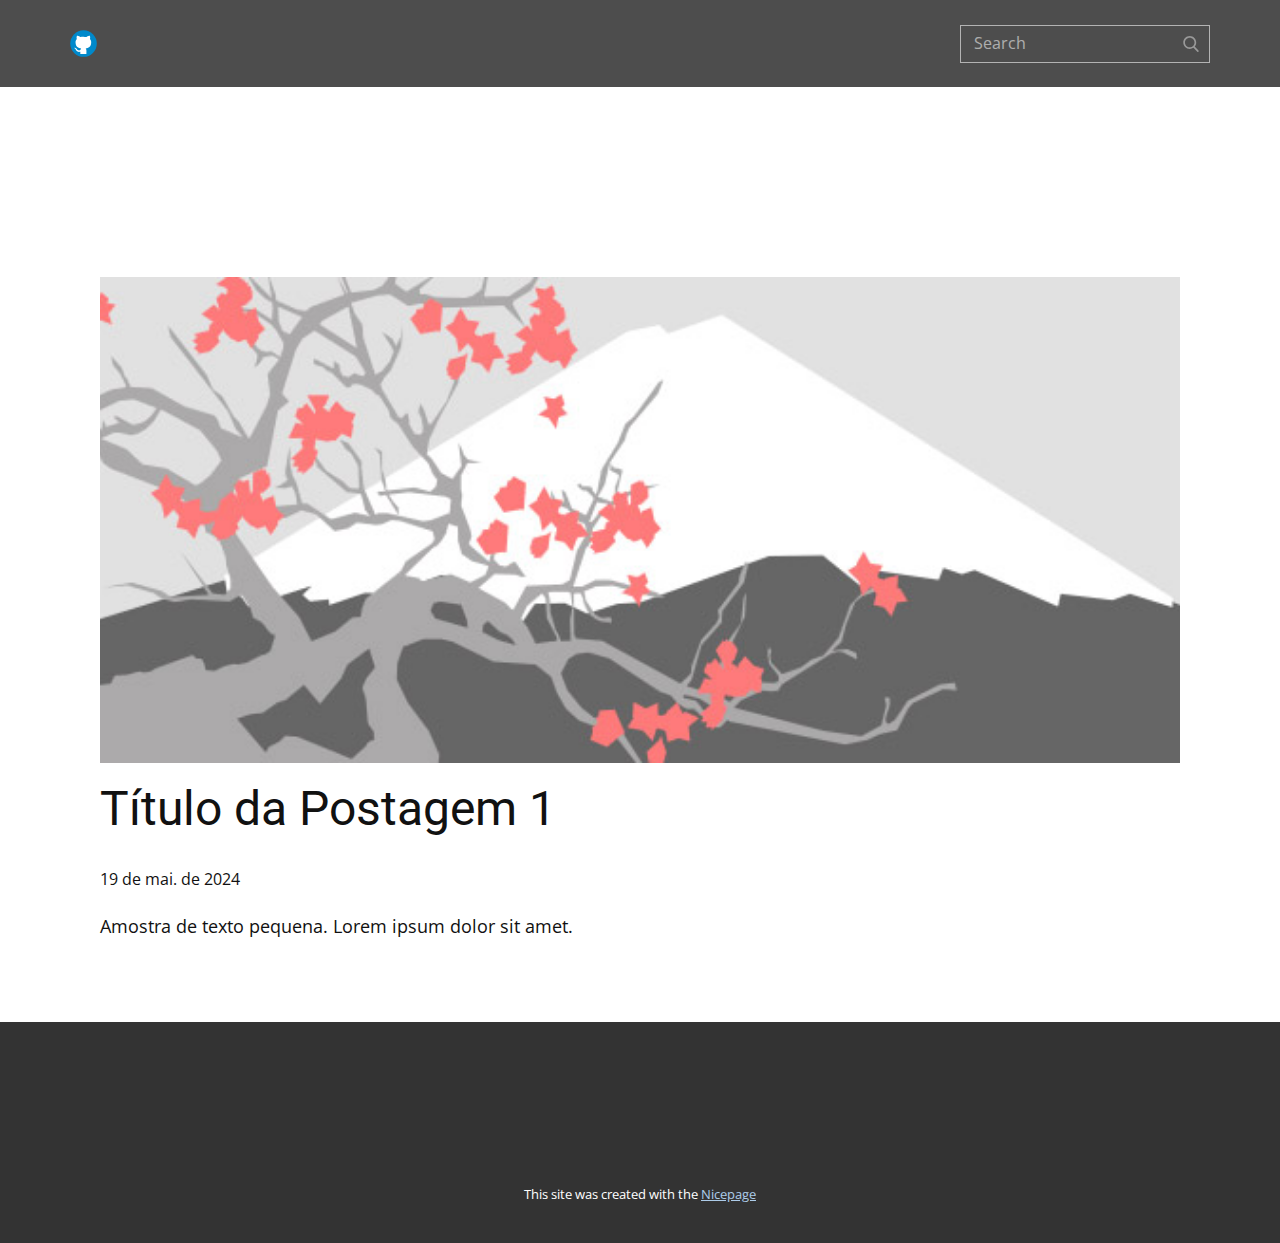
<file: blog/post.html>
<!DOCTYPE html>
<html style="font-size: 16px;" lang="pt"><head>
    <meta name="viewport" content="width=device-width, initial-scale=1.0">
    <meta charset="utf-8">
    <meta name="keywords" content="Título da Postagem 1">
    <meta name="description" content="">
    <title>Título da Postagem 1</title>
    <link rel="stylesheet" href="../nicepage.css" media="screen">
<link rel="stylesheet" href="../Post-Template.css" media="screen">
    <script class="u-script" type="text/javascript" src="../jquery.js" defer=""></script>
    <script class="u-script" type="text/javascript" src="../nicepage.js" defer=""></script>
    <meta name="generator" content="Nicepage 6.10.2, nicepage.com">
    <link id="u-theme-google-font" rel="stylesheet" href="https://fonts.googleapis.com/css?family=Roboto:100,100i,300,300i,400,400i,500,500i,700,700i,900,900i|Open+Sans:300,300i,400,400i,500,500i,600,600i,700,700i,800,800i">
    
    
    
    <script type="application/ld+json">{
		"@context": "http://schema.org",
		"@type": "Organization",
		"name": "",
		"sameAs": []
}</script>
    <meta name="theme-color" content="#478ac9">
  <meta data-intl-tel-input-cdn-path="intlTelInput/"></head>
  <body data-path-to-root="./" data-include-products="false" class="u-body u-xl-mode" data-lang="pt"><header class="u-align-left u-clearfix u-header u-section-row-container" id="sec-87cf"><div class="u-section-rows">
        <div class="u-grey-70 u-section-row u-section-row-1" id="sec-46aa">
          <div class="u-clearfix u-sheet u-sheet-1">
            <div class="u-social-icons u-spacing-10 u-social-icons-1">
              <a class="u-social-url" target="_blank" data-type="Github" title="Github" href=""><span class="u-icon u-social-github u-social-icon u-icon-1"><svg class="u-svg-link" preserveAspectRatio="xMidYMin slice" viewBox="0 0 112 112" style=""><use xlink:href="#svg-86cf"></use></svg><svg class="u-svg-content" viewBox="0 0 112 112" x="0" y="0" id="svg-86cf"><circle fill="currentColor" cx="56.1" cy="56.1" r="55"></circle><path fill="#FFFFFF" d="M88,51.3c0-5.5-1.9-10.2-5.3-13.7c0.6-1.3,2.3-6.5-0.5-13.5c0,0-4.2-1.4-14,5.3c-4.1-1.1-8.4-1.7-12.7-1.8
	c-4.3,0-8.7,0.6-12.7,1.8c-9.7-6.6-14-5.3-14-5.3c-2.8,7-1,12.2-0.5,13.5C25,41.2,23,45.7,23,51.3c0,19.6,11.9,23.9,23.3,25.2
	c-1.5,1.3-2.8,3.5-3.2,6.8c-3,1.3-10.2,3.6-14.9-4.3c0,0-2.7-4.9-7.8-5.3c0,0-5-0.1-0.4,3.1c0,0,3.3,1.6,5.6,7.5c0,0,3,9.1,17.2,6
	c0,4.3,0.1,8.3,0.1,9.5h25.2c0-1.7,0.1-7.2,0.1-14c0-4.7-1.7-7.9-3.4-9.4C76,75.2,88,70.9,88,51.3z"></path></svg></span>
              </a>
            </div>
            <form action="#" method="get" class="u-border-1 u-border-grey-30 u-expanded-width-xs u-search u-search-right u-search-1">
              <button class="u-search-button" type="submit">
                <span class="u-search-icon u-spacing-10 u-text-grey-40">
                  <svg class="u-svg-link" preserveAspectRatio="xMidYMin slice" viewBox="0 0 56.966 56.966" style=""><use xmlns:xlink="http://www.w3.org/1999/xlink" xlink:href="#svg-9dab"></use></svg>
                  <svg xmlns="http://www.w3.org/2000/svg" xmlns:xlink="http://www.w3.org/1999/xlink" version="1.1" id="svg-9dab" x="0px" y="0px" viewBox="0 0 56.966 56.966" style="enable-background:new 0 0 56.966 56.966;" xml:space="preserve" class="u-svg-content"><path d="M55.146,51.887L41.588,37.786c3.486-4.144,5.396-9.358,5.396-14.786c0-12.682-10.318-23-23-23s-23,10.318-23,23  s10.318,23,23,23c4.761,0,9.298-1.436,13.177-4.162l13.661,14.208c0.571,0.593,1.339,0.92,2.162,0.92  c0.779,0,1.518-0.297,2.079-0.837C56.255,54.982,56.293,53.08,55.146,51.887z M23.984,6c9.374,0,17,7.626,17,17s-7.626,17-17,17  s-17-7.626-17-17S14.61,6,23.984,6z"></path><g></g><g></g><g></g><g></g><g></g><g></g><g></g><g></g><g></g><g></g><g></g><g></g><g></g><g></g><g></g></svg>
                </span>
              </button>
              <input class="u-search-input" type="search" name="search" value="" placeholder="Search">
            </form>
          </div>
          
          
          
          
          
        </div>
        <div class="u-section-row" id="sec-37e8">
          <div class="u-clearfix u-sheet u-sheet-2"></div>
          
          
          
          
          
        </div>
      </div></header>
    <section class="u-align-center u-clearfix u-section-1" id="sec-b558">
      <div class="u-clearfix u-sheet u-valign-middle-md u-valign-middle-sm u-valign-middle-xs u-sheet-1"><!--post_details--><!--post_details_options_json--><!--{"source":""}--><!--/post_details_options_json--><!--blog_post-->
        <div class="u-container-style u-expanded-width u-post-details u-post-details-1">
          <div class="u-container-layout u-valign-middle u-container-layout-1"><!--blog_post_image-->
            <img alt="" class="u-blog-control u-expanded-width u-image u-image-default u-image-1" src="../images/0fd3416c.jpeg"><!--/blog_post_image--><!--blog_post_header-->
            <h2 class="u-blog-control u-text u-text-1">Título da Postagem 1</h2><!--/blog_post_header--><!--blog_post_metadata-->
            <div class="u-blog-control u-metadata u-metadata-1"><!--blog_post_metadata_date-->
              <span class="u-meta-date u-meta-icon">19 de mai. de 2024</span><!--/blog_post_metadata_date--><!--blog_post_metadata_category-->
              <!--/blog_post_metadata_category--><!--blog_post_metadata_comments-->
              <!--/blog_post_metadata_comments-->
            </div><!--/blog_post_metadata--><!--blog_post_content-->
            <div class="u-align-justify u-blog-control u-post-content u-text u-text-2 fr-view">
  Amostra de texto pequena. Lorem ipsum dolor sit amet.
  </div><!--/blog_post_content-->
          </div>
        </div><!--/blog_post--><!--/post_details-->
      </div>
    </section>
    
    
    
    <footer class="u-align-center u-clearfix u-footer u-grey-80 u-footer" id="sec-5ff5"><div class="u-clearfix u-sheet u-sheet-1"></div></footer>
    <section class="u-backlink u-clearfix u-grey-80">
      <p class="u-text">
        <span>This site was created with the </span>
        <a class="u-link" href="https://nicepage.com/" target="_blank" rel="nofollow">
          <span>Nicepage</span>
        </a>
      </p>
    </section>
  
</body></html>
</file>
